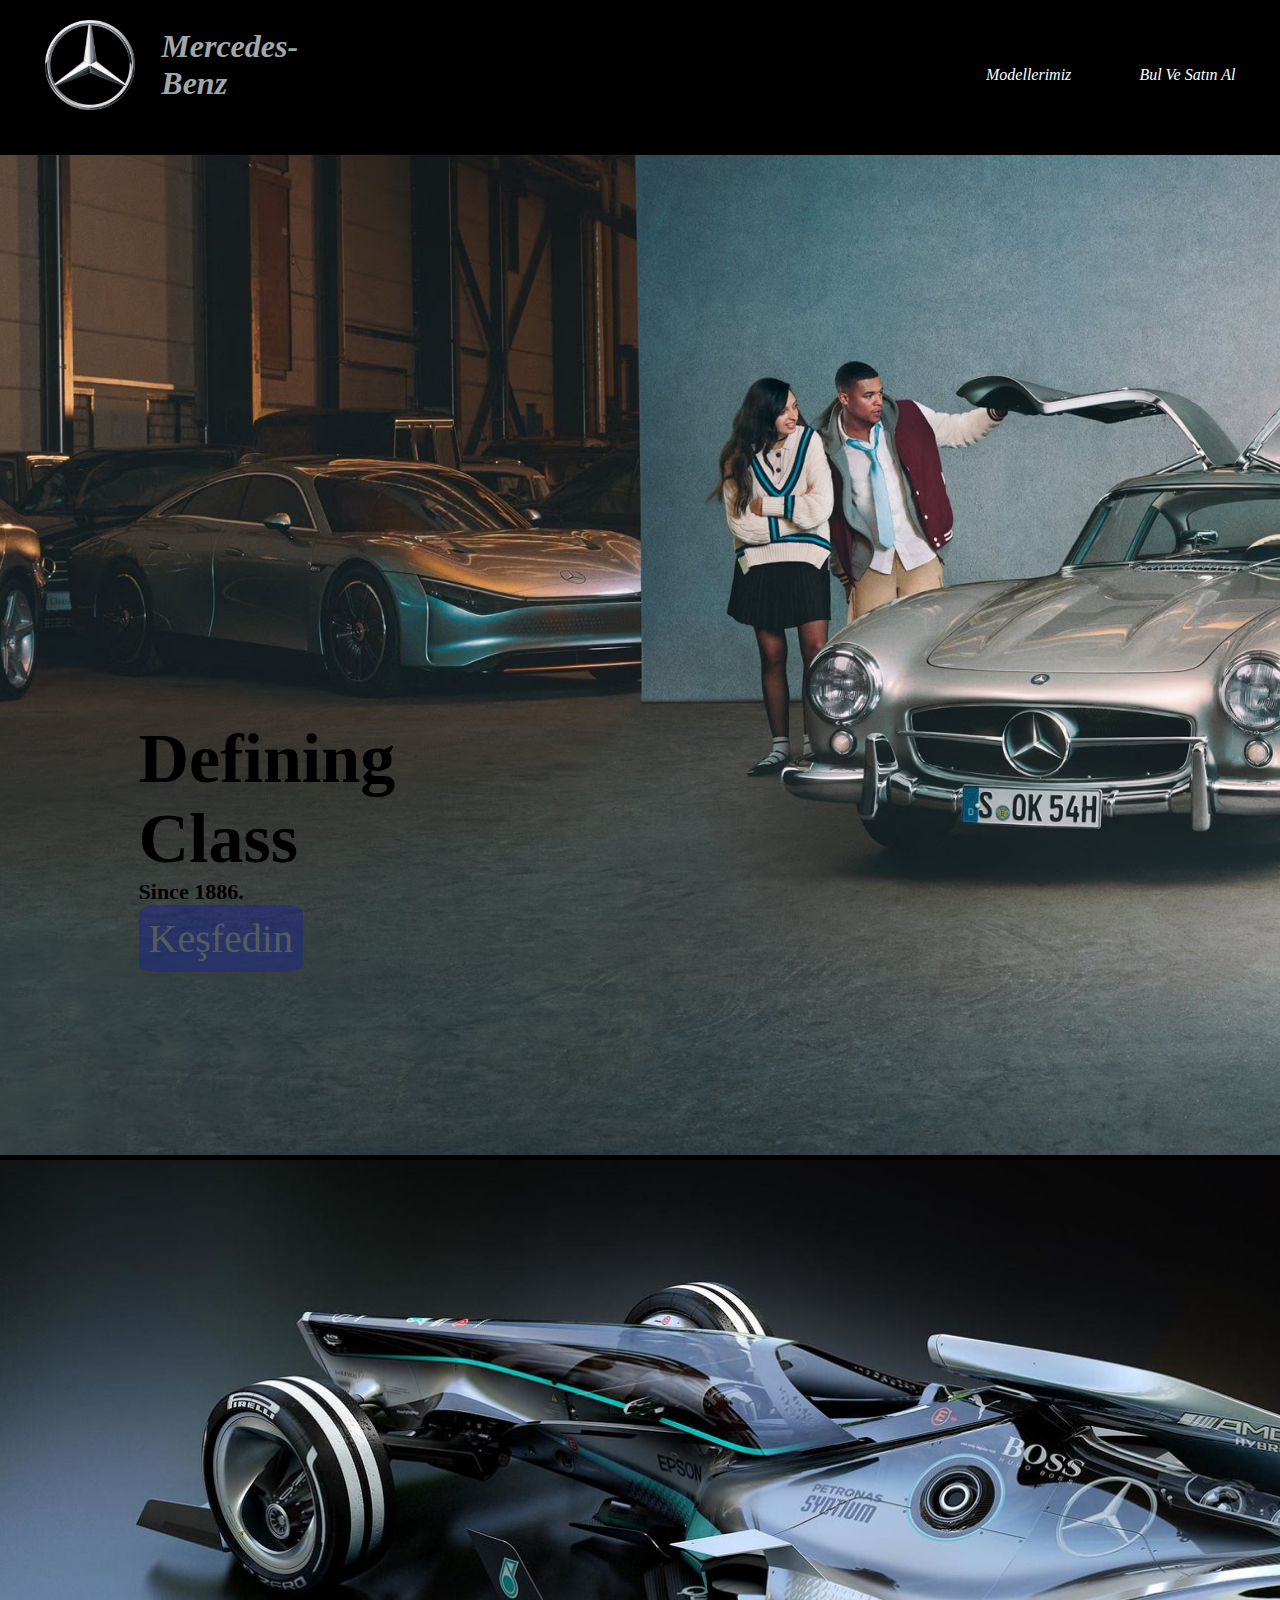
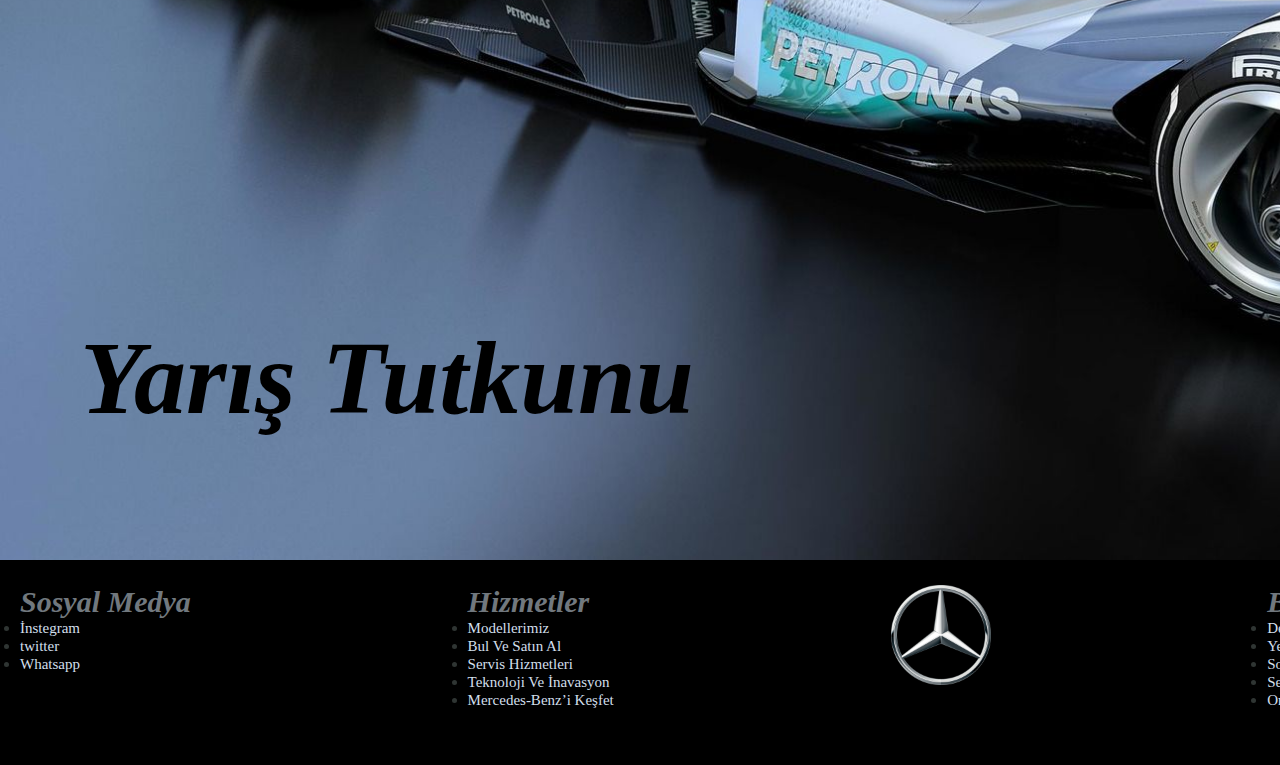
<file: index.html>
<!DOCTYPE html>
<html lang="en">
<head>
    <meta charset="UTF-8">
    <meta name="viewport" content="width=device-width, initial-scale=1.0">
    <title>Document</title>
    <link rel="stylesheet" href="css/mercedesSite (1).css">
    

</head>
<body>
    
    <header>
        <span>
            <img src="images/Mercedes-Logo.svg (2).png" alt="">
            <h1>Mercedes-Benz</h1>
        </span>
        <ul>
            
            <li><a href="modelleriimiz.html">Modellerimiz</a></li>
            <li><a href="BulVeSatınAl.html">Bul Ve Satın Al</a></li>
            <li><a href="ServisHizmetleri.html">Servis Hizmetleri</a></li>
            <li><a href="TeknolojiVeİnavasyon.html">Teknoloji Ve İnavasyon</a></li>
            <li><a href="mercedesBenziKeşfet.html">Mercedes-Benz’i Keşfet</a></li>
            
        </ul>
    </header>
    <main>
        <ul>
            <li>
                <h1>Defining Class</h1>
                <h4>Since 1886.</h4>
                <a href="Keşfedin.html">Keşfedin</a>
            </li>
        </ul>
    </main>
    <nav>
        <h1>Yarış Tutkunu</h1>
    </nav>
    <footer>
        <span>
            <h1>Sosyal Medya</h1>
            <li><a href="Keşfedin.html">İnstegram</a></li>
            <li><a href="Keşfedin.html">twitter</a></li>
            <li><a href="Keşfedin.html">Whatsapp</a></li>
        </span>
        <span>
            <h1>Hizmetler</h1>
            <li><a href="modelleriimiz.html">Modellerimiz</a></li>
            <li><a href="BulVeSatınAl.html">Bul Ve Satın Al</a></li>
            <li><a href="ServisHizmetleri.html">Servis Hizmetleri</a></li>
            <li><a href="TeknolojiVeİnavasyon.html">Teknoloji Ve İnavasyon</a></li>
            <li><a href="mercedesBenziKeşfet.html">Mercedes-Benz’i Keşfet</a></li>
        </span>
        <span>
            <img src="images/Mercedes-Logo.svg (2).png" alt="">
        </span>
        <span>
            <h1>Benz'i Keşfet</h1>
            <li><a href="Keşfedin.html">Defining Class</a></li>
            <li><a href="Keşfedin.html">Yeni GLA.</a></li>
            <li><a href="Keşfedin.html">So AMG.</a></li>
            <li><a href="Keşfedin.html">Servis Kampanyaları.</a></li>
            <li><a href="Keşfedin.html">Online Servis Randevusu.</a></li>
        </span>
        <span>
            <h1>Kampanyalar</h1>
            <li><a href="Keşfedin.html">Online Store.</a></li>
            <li><a href="Keşfedin.html">İstediğin aracı bul.</a></li>
            <li><a href="Keşfedin.html">Güncel Kampanyalar</a></li>
            <li><a href="Keşfedin.html">Şarj seçenekleriniz neler?</a></li>
            <li><a href="Keşfedin.html">Elektrobiliteye hazır mısınız?</a></li>
        </span>

    </footer>

</body>
</html>
</file>
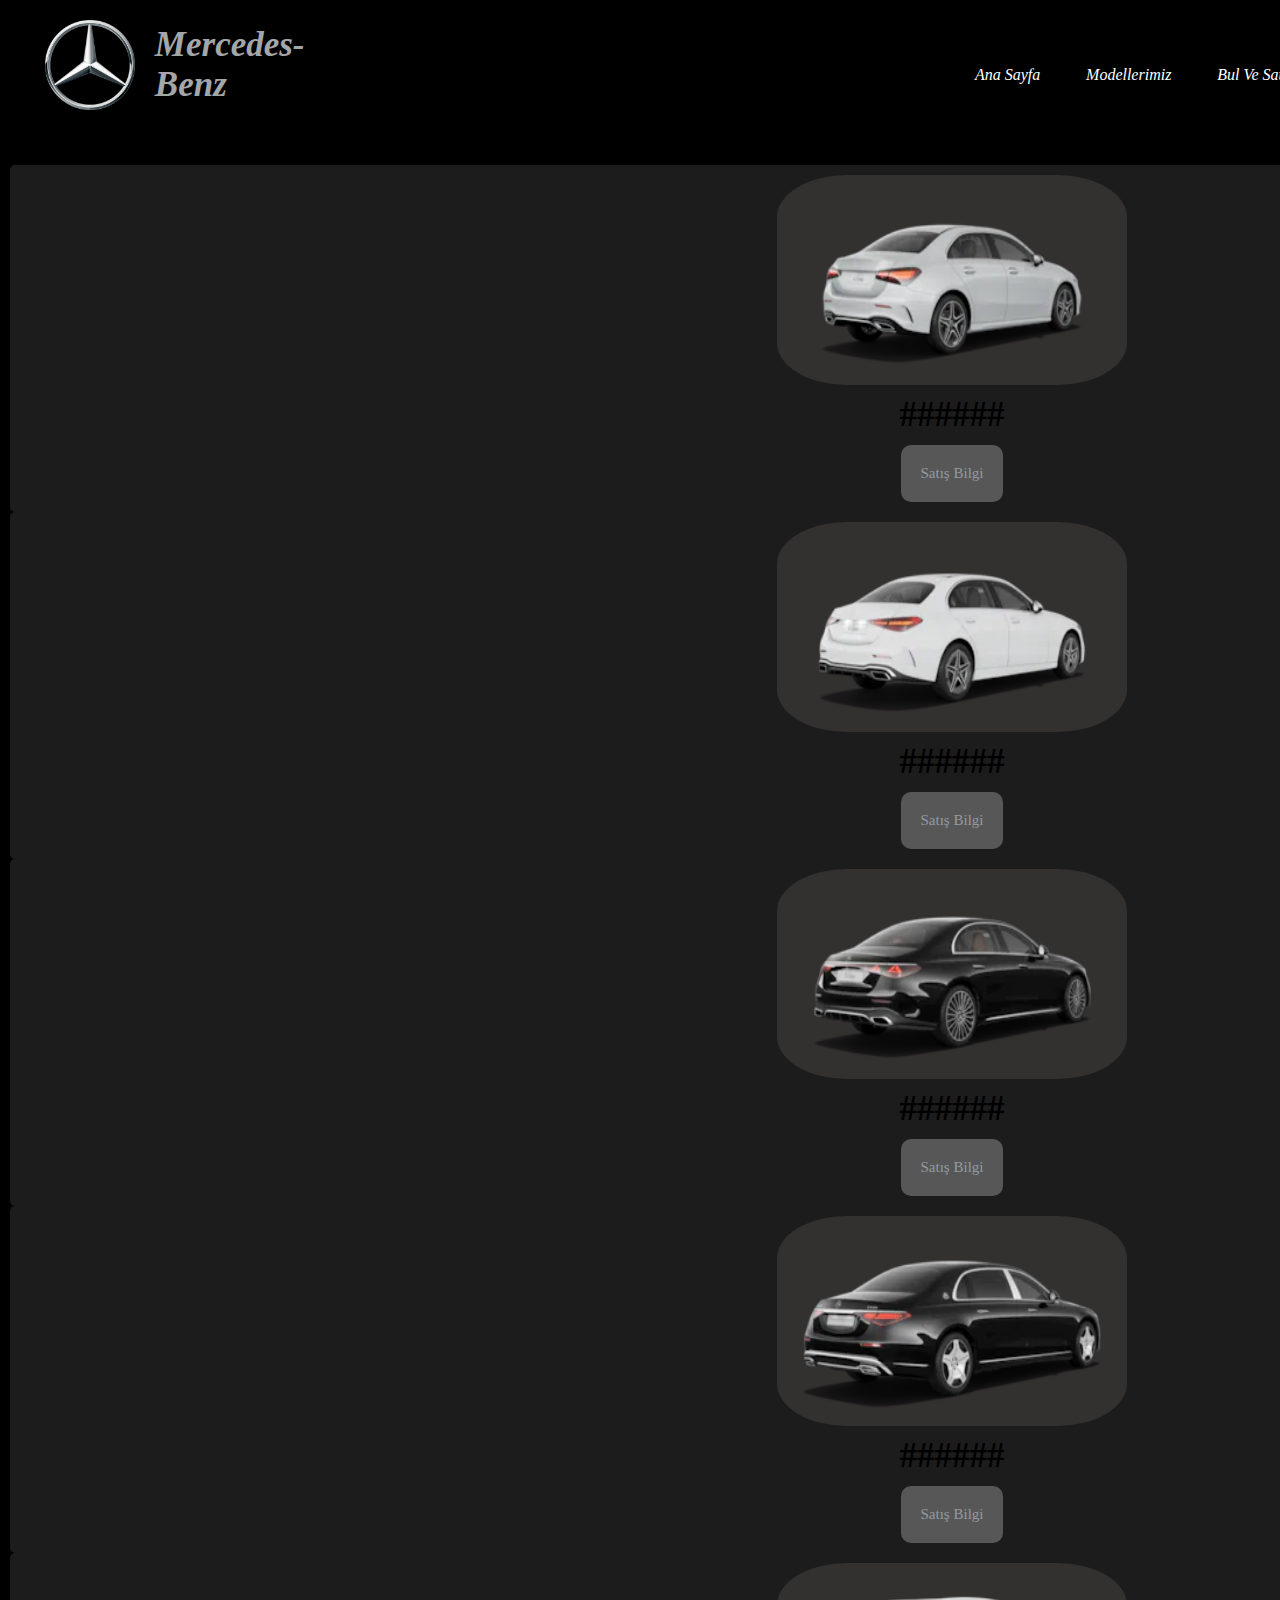
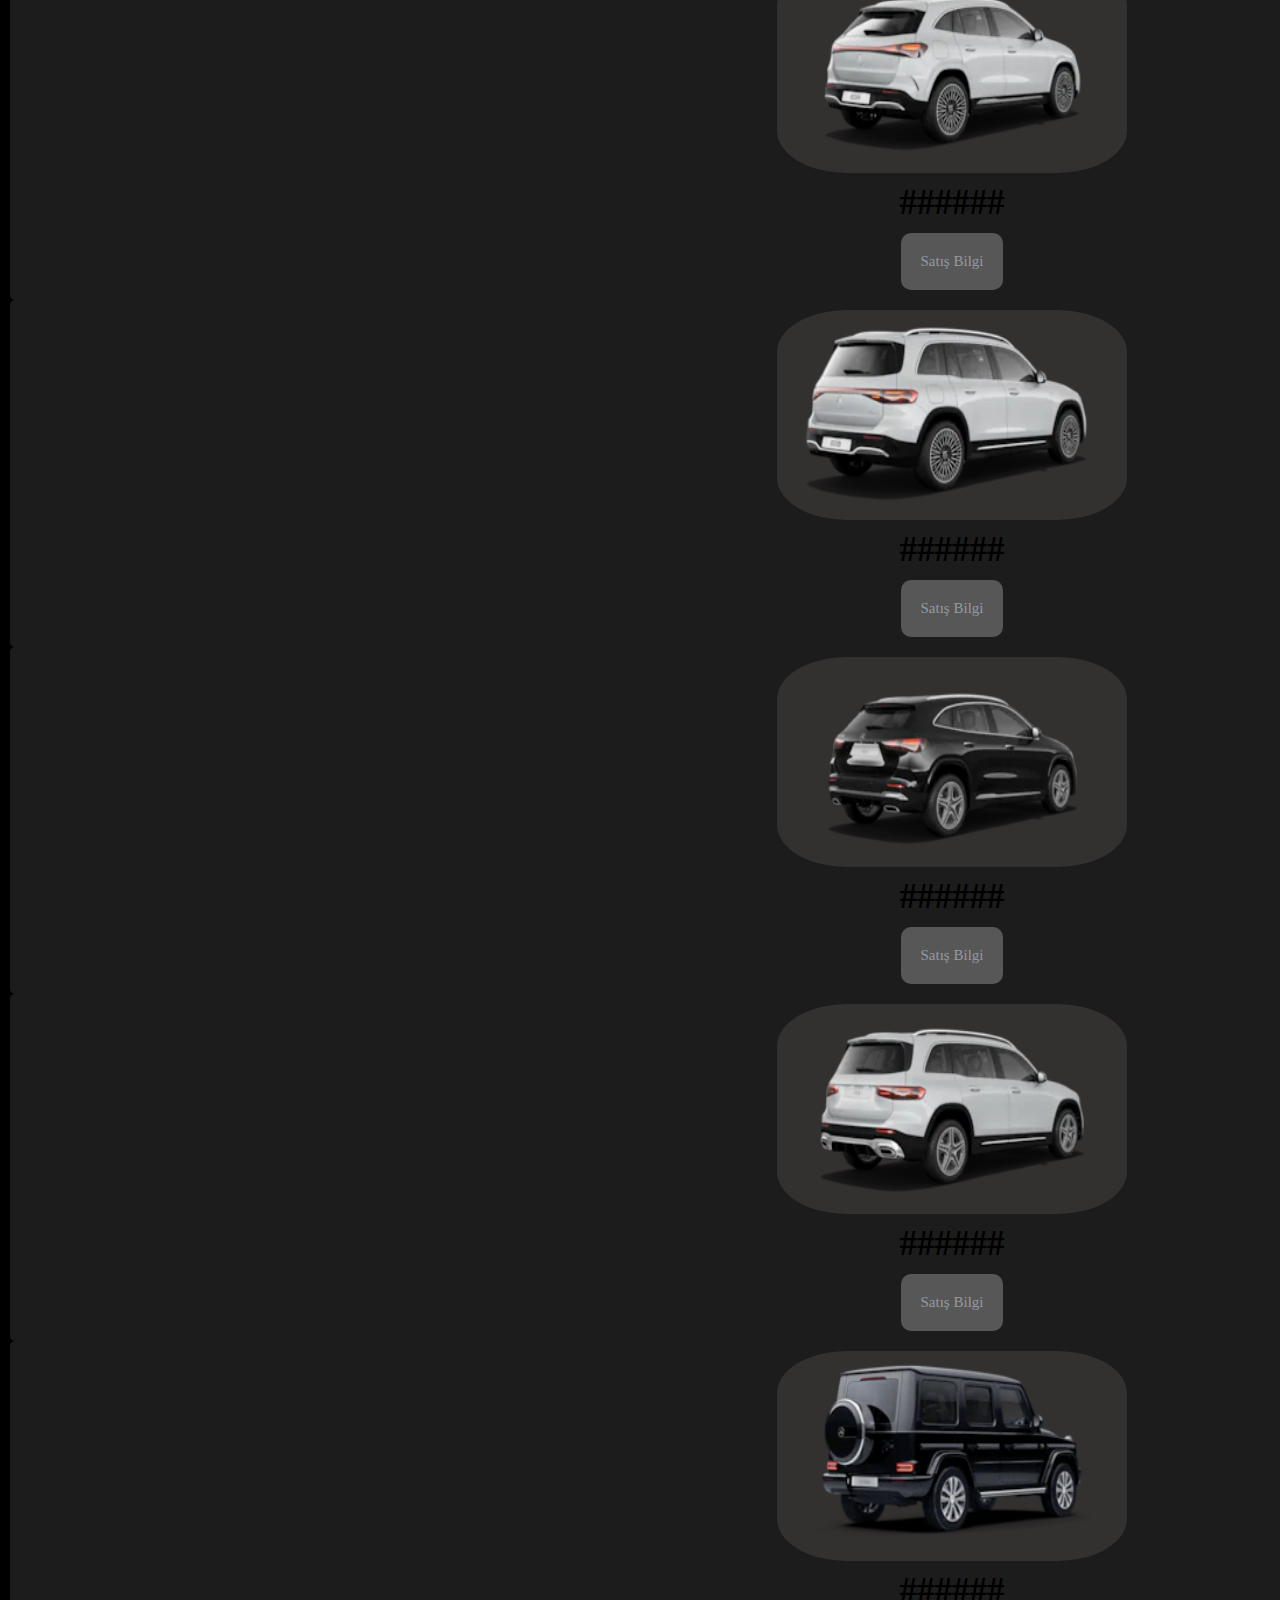
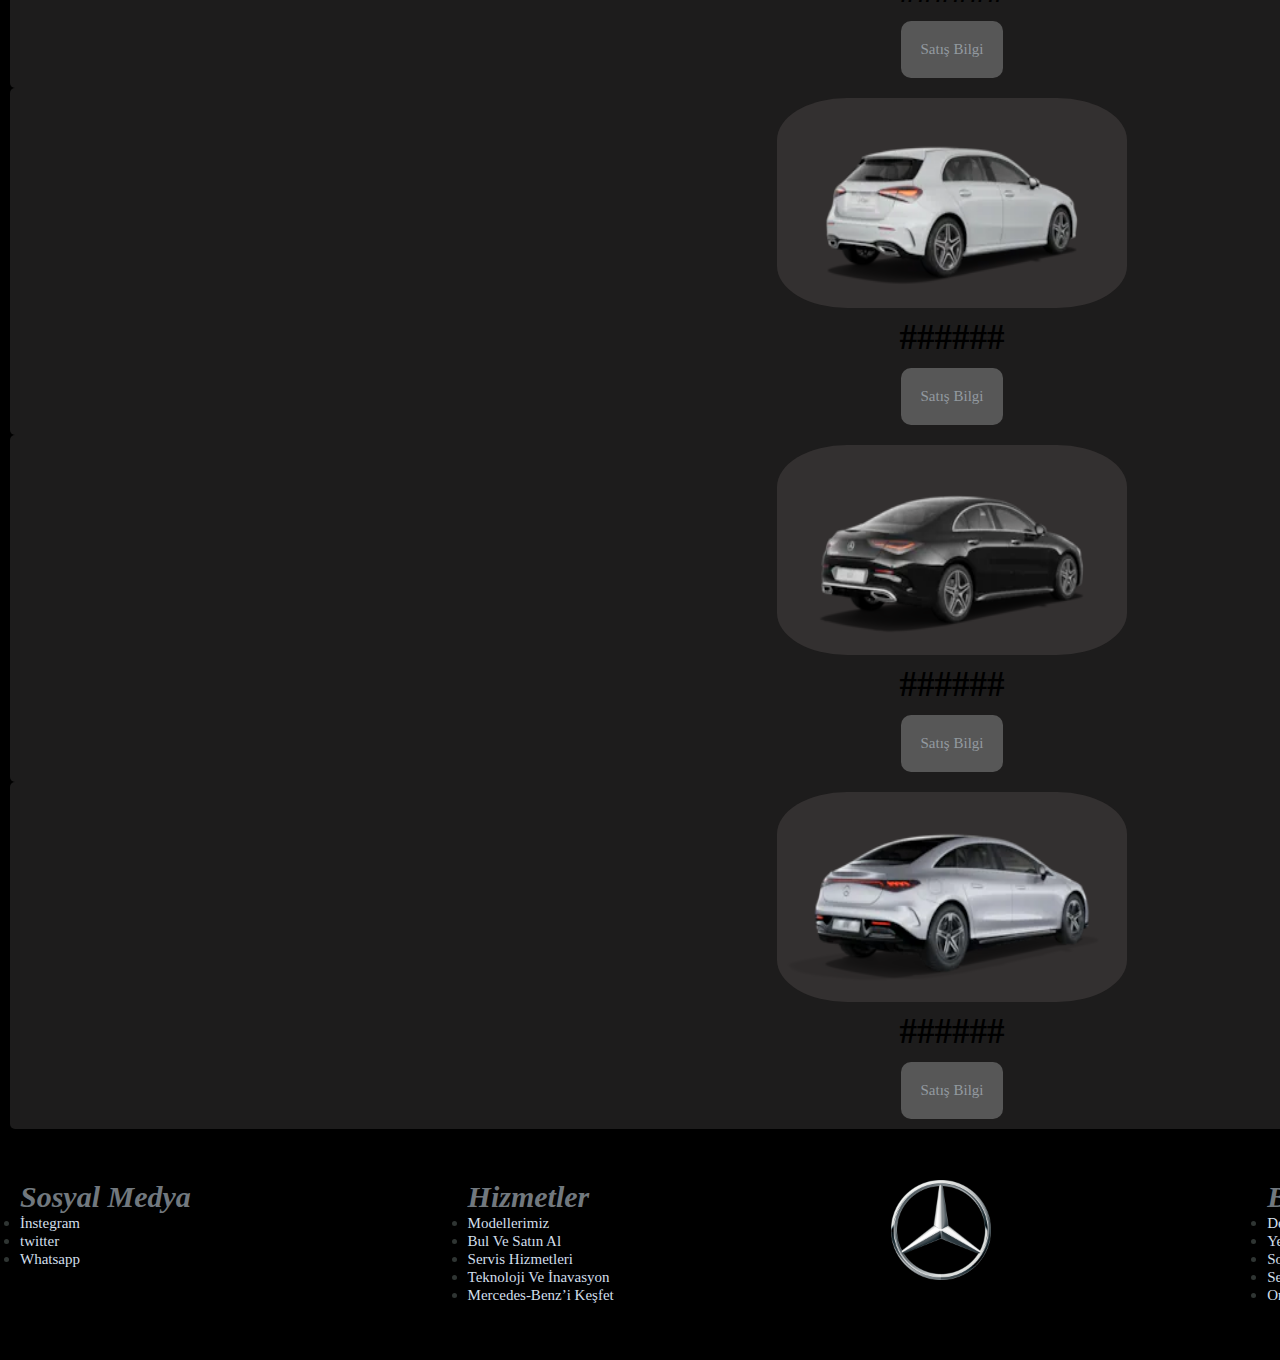
<file: BulVeSatınAl.html>
<!DOCTYPE html>
<html lang="en">
<head>
    <meta charset="UTF-8">
    <meta name="viewport" content="width=device-width, initial-scale=1.0">
    <title>Document</title>
    <link rel="stylesheet" href="css/BulSatınAl.css">
</head>
<body>
    <header>
        <span>
            <img src="images/Mercedes-Logo.svg (2).png" alt="">
            <h1>Mercedes-Benz</h1>
        </span>
        <ul>
            <li><a href="index.html">Ana Sayfa</a></li>
            <li><a href="modelleriimiz.html">Modellerimiz</a></li>
            <li><a href="BulVeSatınAl.html">Bul Ve Satın Al</a></li>
            <li><a href="ServisHizmetleri.html">Servis Hizmetleri</a></li>
            <li><a href="TeknolojiVeİnavasyon.html">Teknoloji Ve İnavasyon</a></li>
            <li><a href="mercedesBenziKeşfet.html">Mercedes-Benz’i Keşfet</a></li>
            
        </ul>
    </header>
    <main>
        <div>
            <img src="png/iris (1).webp" alt="">
            <h1>######</h1>
            <a href="Keşfedin.html">Satış Bilgi</a>
        </div>
        <div>
            <img src="png/iris (2).webp" alt="">
            <h1>######</h1>
            <a href="Keşfedin.html">Satış Bilgi</a>
        </div>
        <div>
            <img src="png/iris (3).webp" alt="">
            <h1>######</h1>
            <a href="Keşfedin.html">Satış Bilgi</a>
        </div>
        <div>
            <img src="png/iris (4).webp" alt="">
            <h1>######</h1>
            <a href="Keşfedin.html">Satış Bilgi</a>
        </div>
        <div>
            <img src="png/iris (5).webp" alt="">
            <h1>######</h1>
            <a href="Keşfedin.html">Satış Bilgi</a>
        </div>
        <div>
            <img src="png/iris (6).webp" alt="">
            <h1>######</h1>
            <a href="Keşfedin.html">Satış Bilgi</a>
        </div>
        <div>
            <img src="png/iris (7).webp" alt="">
            <h1>######</h1>
            <a href="Keşfedin.html">Satış Bilgi</a>
        </div>
        <div>
            <img src="png/iris (8).webp" alt="">
            <h1>######</h1>
            <a href="Keşfedin.html">Satış Bilgi</a>
        </div>
        <div>
            <img src="png/iris (9).webp" alt="">
            <h1>######</h1>
            <a href="Keşfedin.html">Satış Bilgi</a>
        </div>
        <div>
            <img src="png/iris (10).webp" alt="">
            <h1>######</h1>
            <a href="Keşfedin.html">Satış Bilgi</a>
        </div>
        <div>
            <img src="png/iris (11).webp" alt="">
            <h1>######</h1>
            <a href="Keşfedin.html">Satış Bilgi</a>
        </div>
        <div>
            <img src="png/iris.webp" alt="">
            <h1>######</h1>
            <a href="Keşfedin.html">Satış Bilgi</a>
        </div>
    </main>
    <footer>
        <span>
            <h1>Sosyal Medya</h1>
            <li><a href="Keşfedin.html">İnstegram</a></li>
            <li><a href="Keşfedin.html">twitter</a></li>
            <li><a href="Keşfedin.html">Whatsapp</a></li>
        </span>
        <span>
            <h1>Hizmetler</h1>
            <li><a href="modelleriimiz.html">Modellerimiz</a></li>
            <li><a href="BulVeSatınAl.html">Bul Ve Satın Al</a></li>
            <li><a href="ServisHizmetleri.html">Servis Hizmetleri</a></li>
            <li><a href="TeknolojiVeİnavasyon.html">Teknoloji Ve İnavasyon</a></li>
            <li><a href="mercedesBenziKeşfet.html">Mercedes-Benz’i Keşfet</a></li>
        </span>
        <span>
            <img src="images/Mercedes-Logo.svg (2).png" alt="">
        </span>
        <span>
            <h1>Benz'i Keşfet</h1>
            <li><a href="Keşfedin.html">Defining Class</a></li>
            <li><a href="Keşfedin.html">Yeni GLA.</a></li>
            <li><a href="Keşfedin.html">So AMG.</a></li>
            <li><a href="Keşfedin.html">Servis Kampanyaları.</a></li>
            <li><a href="Keşfedin.html">Online Servis Randevusu.</a></li>
        </span>
        <span>
            <h1>Kampanyalar</h1>
            <li><a href="Keşfedin.html">Online Store.</a></li>
            <li><a href="Keşfedin.html">İstediğin aracı bul.</a></li>
            <li><a href="Keşfedin.html">Güncel Kampanyalar</a></li>
            <li><a href="Keşfedin.html">Şarj seçenekleriniz neler?</a></li>
            <li><a href="Keşfedin.html">Elektrobiliteye hazır mısınız?</a></li>
        </span>

    </footer>

</body>
</html>
</file>
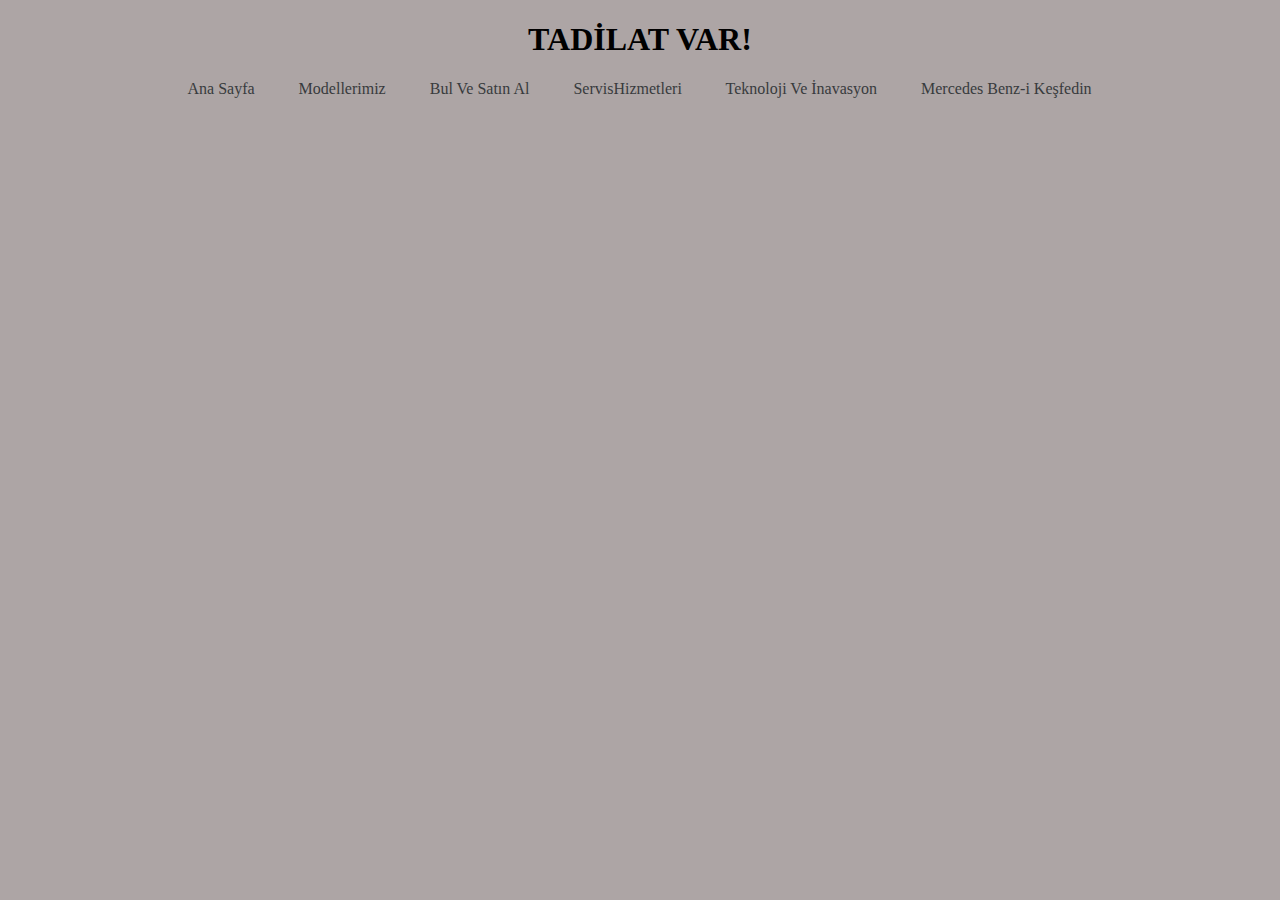
<file: Keşfedin.html>
<!DOCTYPE html>
<html lang="en">
<head>
    <meta charset="UTF-8">
    <meta name="viewport" content="width=device-width, initial-scale=1.0">
    <title>Document</title>
    <link rel="stylesheet" href="css/keşfedin.css">
</head>
<body>
    <center>
        <span>
            <h1>TADİLAT VAR!</h1>
            &nbsp;&nbsp;&nbsp;&nbsp;&nbsp;&nbsp;&nbsp;&nbsp;&nbsp;
            <a href="index.html">Ana Sayfa</a>
            &nbsp;&nbsp;&nbsp;&nbsp;&nbsp;&nbsp;&nbsp;&nbsp;&nbsp;
            <a href="modelleriimiz.html">Modellerimiz</a>
            &nbsp;&nbsp;&nbsp;&nbsp;&nbsp;&nbsp;&nbsp;&nbsp;&nbsp;
            <a href="BulVeSatınAl.html">Bul Ve Satın Al</a>
            &nbsp;&nbsp;&nbsp;&nbsp;&nbsp;&nbsp;&nbsp;&nbsp;&nbsp;
            <a href="ServisHizmetleri.html">ServisHizmetleri</a>
            &nbsp;&nbsp;&nbsp;&nbsp;&nbsp;&nbsp;&nbsp;&nbsp;&nbsp;
            <a href="TeknolojiVeİnavasyon.html">Teknoloji Ve İnavasyon</a>
            &nbsp;&nbsp;&nbsp;&nbsp;&nbsp;&nbsp;&nbsp;&nbsp;&nbsp;
            <a href="mercedesBenziKeşfet.html">Mercedes Benz-i Keşfedin</a>
            &nbsp;&nbsp;&nbsp;&nbsp;&nbsp;&nbsp;&nbsp;&nbsp;&nbsp;
        </span>
    </center>

    
</body>
</html>
</file>
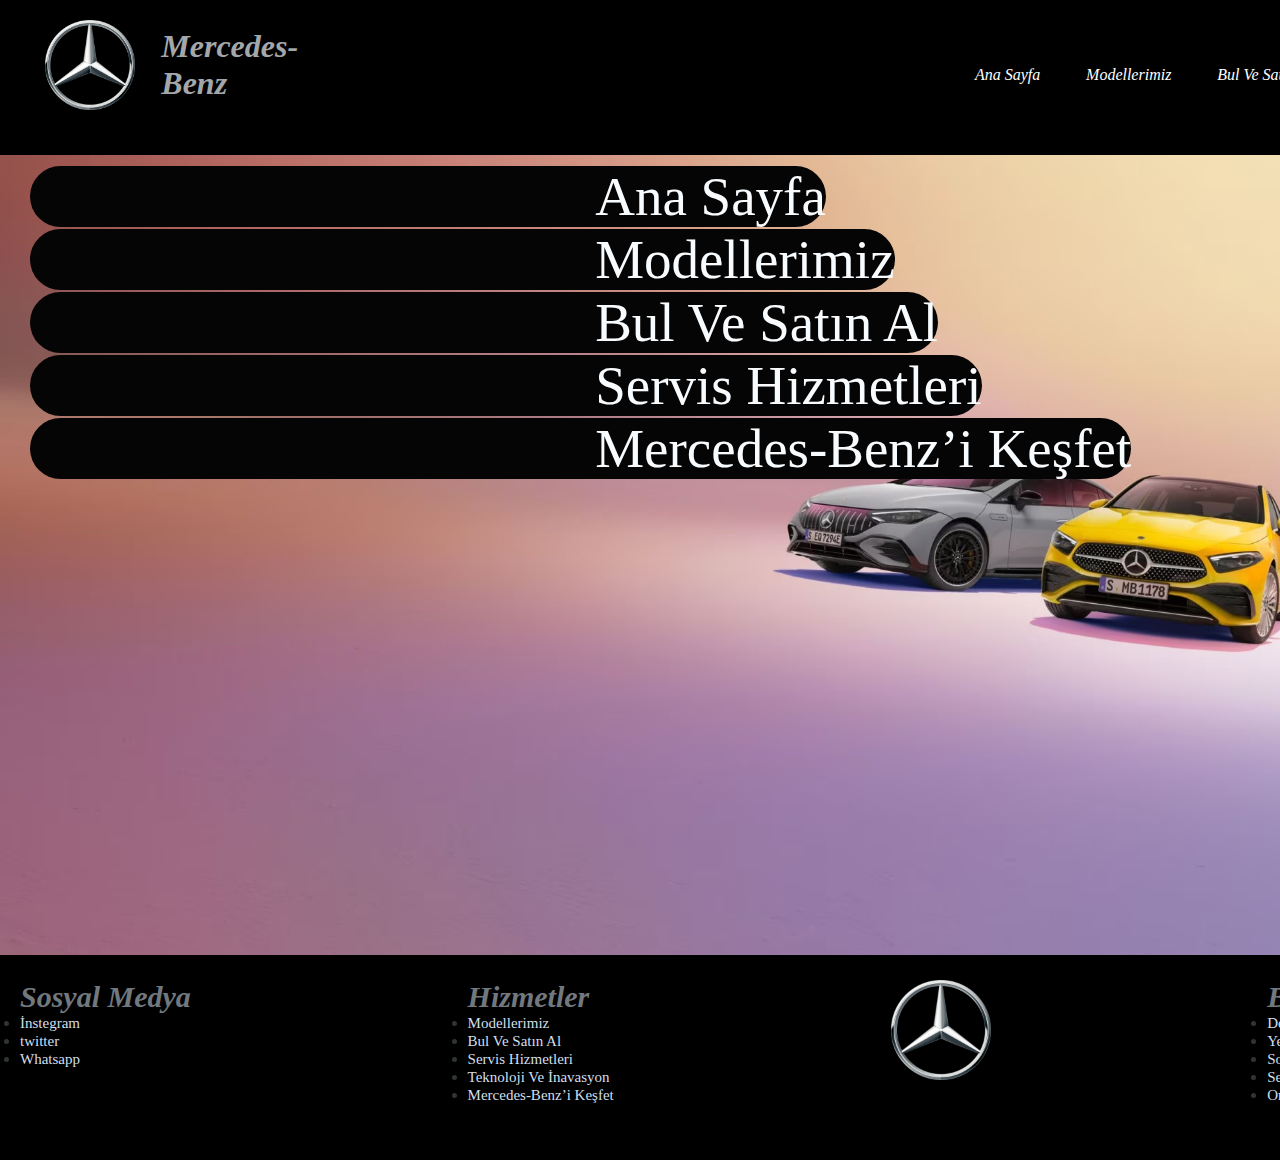
<file: mercedesBenziKeşfet.html>
<!DOCTYPE html>
<html lang="en">
<head>
    <meta charset="UTF-8">
    <meta name="viewport" content="width=device-width, initial-scale=1.0">
    <title>Document</title>
    <link rel="stylesheet" href="css/mercedesBenziKeşfet.css">
</head>
<body>
    <header>
        <span>
            <img src="images/Mercedes-Logo.svg (2).png" alt="">
            <h1>Mercedes-Benz</h1>
        </span>
        <ul>
            <li><a href="index.html">Ana Sayfa</a></li>
            <li><a href="modelleriimiz.html">Modellerimiz</a></li>
            <li><a href="BulVeSatınAl.html">Bul Ve Satın Al</a></li>
            <li><a href="ServisHizmetleri.html">Servis Hizmetleri</a></li>
            <li><a href="TeknolojiVeİnavasyon.html">Teknoloji Ve İnavasyon</a></li>
            <li><a href="mercedesBenziKeşfet.html">Mercedes-Benz’i Keşfet</a></li>
            
        </ul>
    </header>
    <main>
        <span>
            <li><a href="index.html">Ana Sayfa</a></li>
        </span>
        <span>
            <li><a href="modelleriimiz.html">Modellerimiz</a></li>
        </span>
        <span>
            <li><a href="BulVeSatınAl.html">Bul Ve Satın Al</a></li>

        </span>
        <span>
            <li><a href="ServisHizmetleri.html">Servis Hizmetleri</a></li>

        </span>
        <span>

            <li><a href="mercedesBenziKeşfet.html">Mercedes-Benz’i Keşfet</a></li>

        </span>
    </main>
    <footer>
        <span>
            <h1>Sosyal Medya</h1>
            <li><a href="Keşfedin.html">İnstegram</a></li>
            <li><a href="Keşfedin.html">twitter</a></li>
            <li><a href="Keşfedin.html">Whatsapp</a></li>
        </span>
        <span>
            <h1>Hizmetler</h1>
            <li><a href="modelleriimiz.html">Modellerimiz</a></li>
            <li><a href="BulVeSatınAl.html">Bul Ve Satın Al</a></li>
            <li><a href="ServisHizmetleri.html">Servis Hizmetleri</a></li>
            <li><a href="TeknolojiVeİnavasyon.html">Teknoloji Ve İnavasyon</a></li>
            <li><a href="mercedesBenziKeşfet.html">Mercedes-Benz’i Keşfet</a></li>
        </span>
        <span>
            <img src="images/Mercedes-Logo.svg (2).png" alt="">
        </span>
        <span>
            <h1>Benz'i Keşfet</h1>
            <li><a href="Keşfedin.html">Defining Class</a></li>
            <li><a href="Keşfedin.html">Yeni GLA.</a></li>
            <li><a href="Keşfedin.html">So AMG.</a></li>
            <li><a href="Keşfedin.html">Servis Kampanyaları.</a></li>
            <li><a href="Keşfedin.html">Online Servis Randevusu.</a></li>
        </span>
        <span>
            <h1>Kampanyalar</h1>
            <li><a href="Keşfedin.html">Online Store.</a></li>
            <li><a href="Keşfedin.html">İstediğin aracı bul.</a></li>
            <li><a href="Keşfedin.html">Güncel Kampanyalar</a></li>
            <li><a href="Keşfedin.html">Şarj seçenekleriniz neler?</a></li>
            <li><a href="Keşfedin.html">Elektrobiliteye hazır mısınız?</a></li>
        </span>

    </footer>
</body>
</html>
</file>
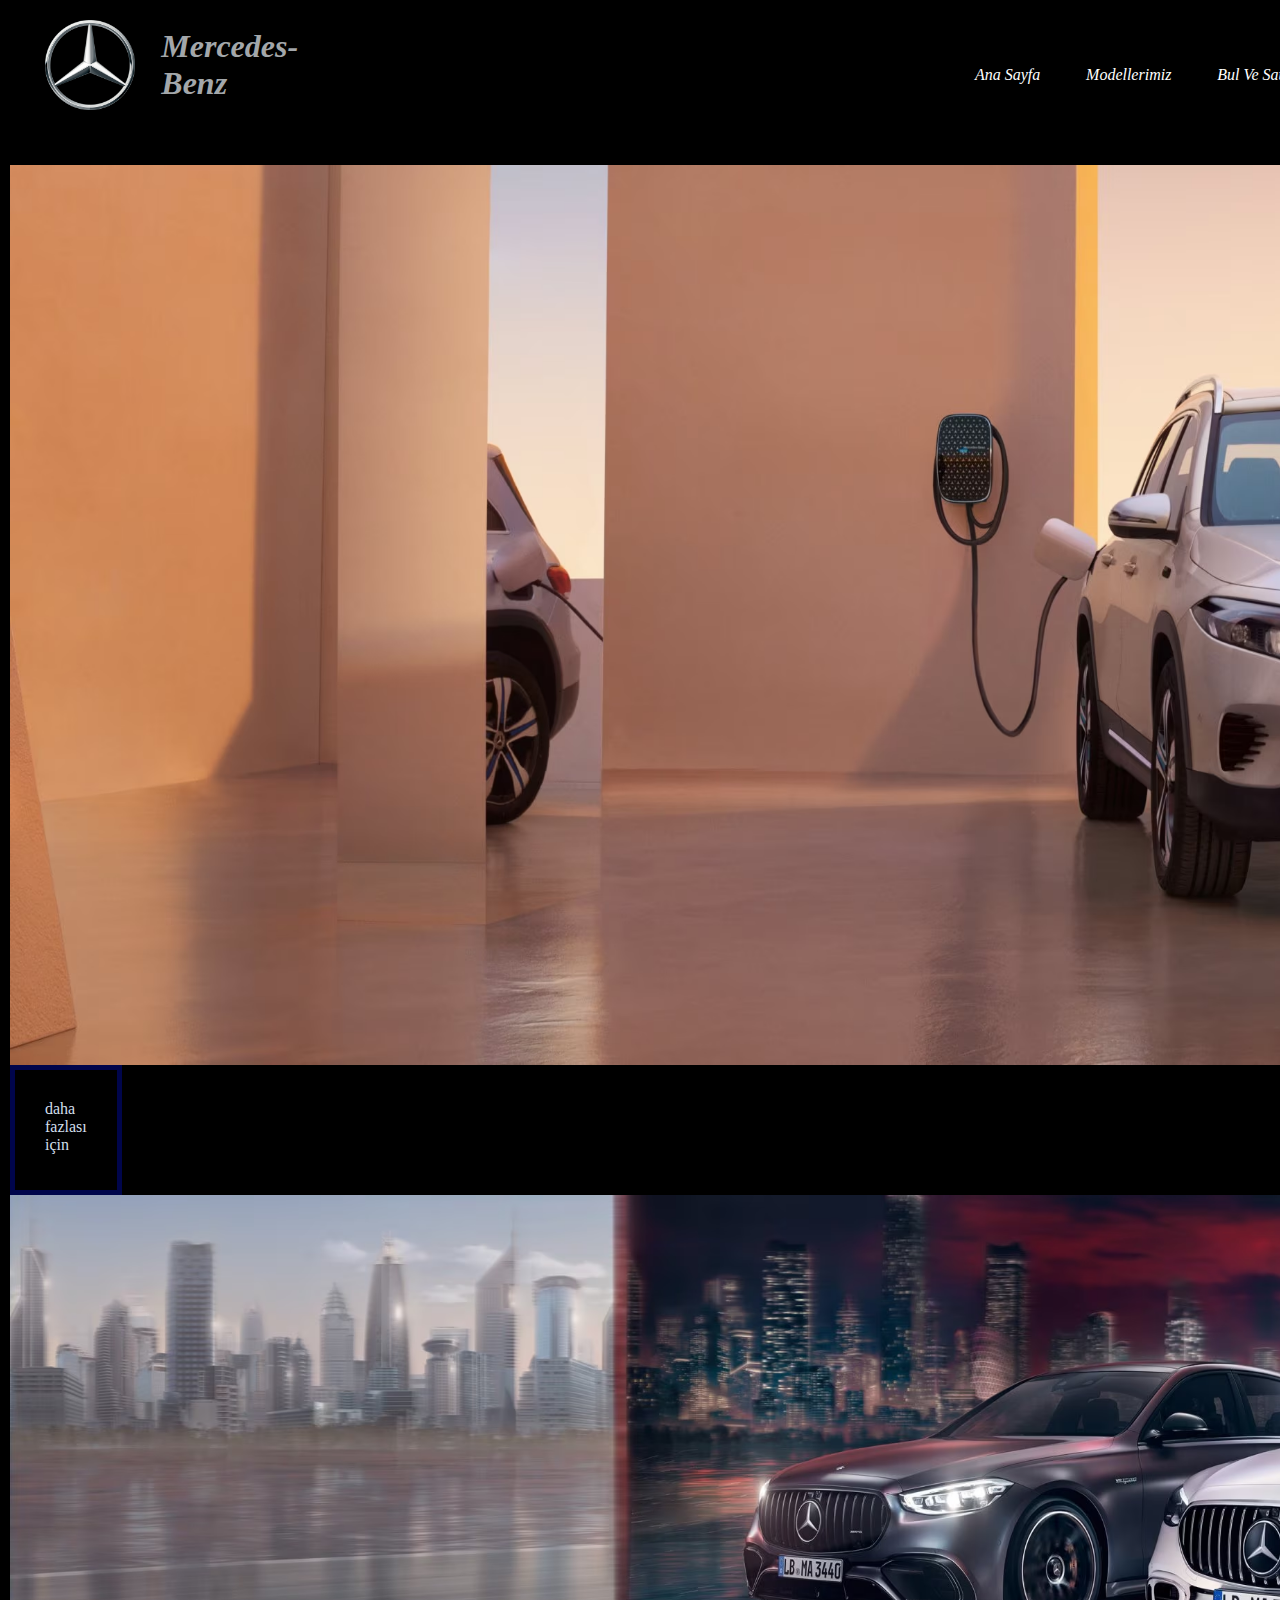
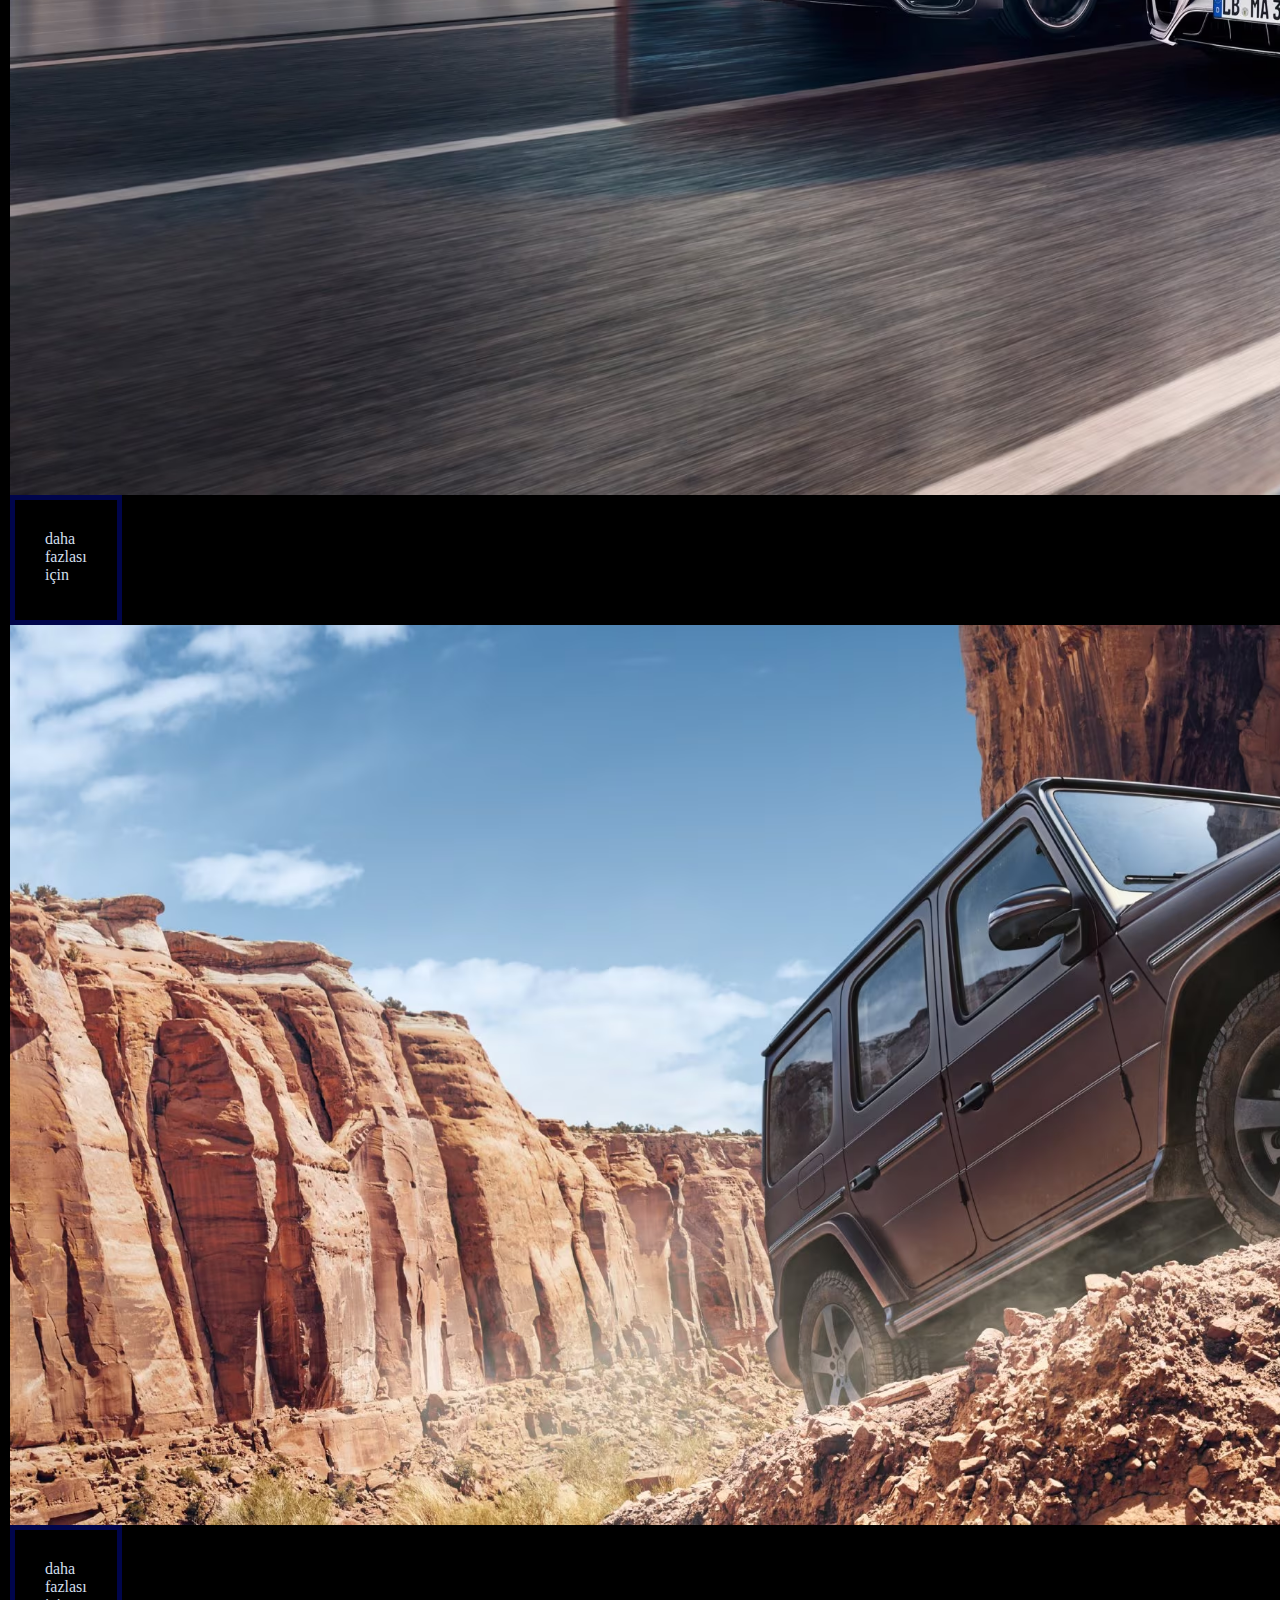
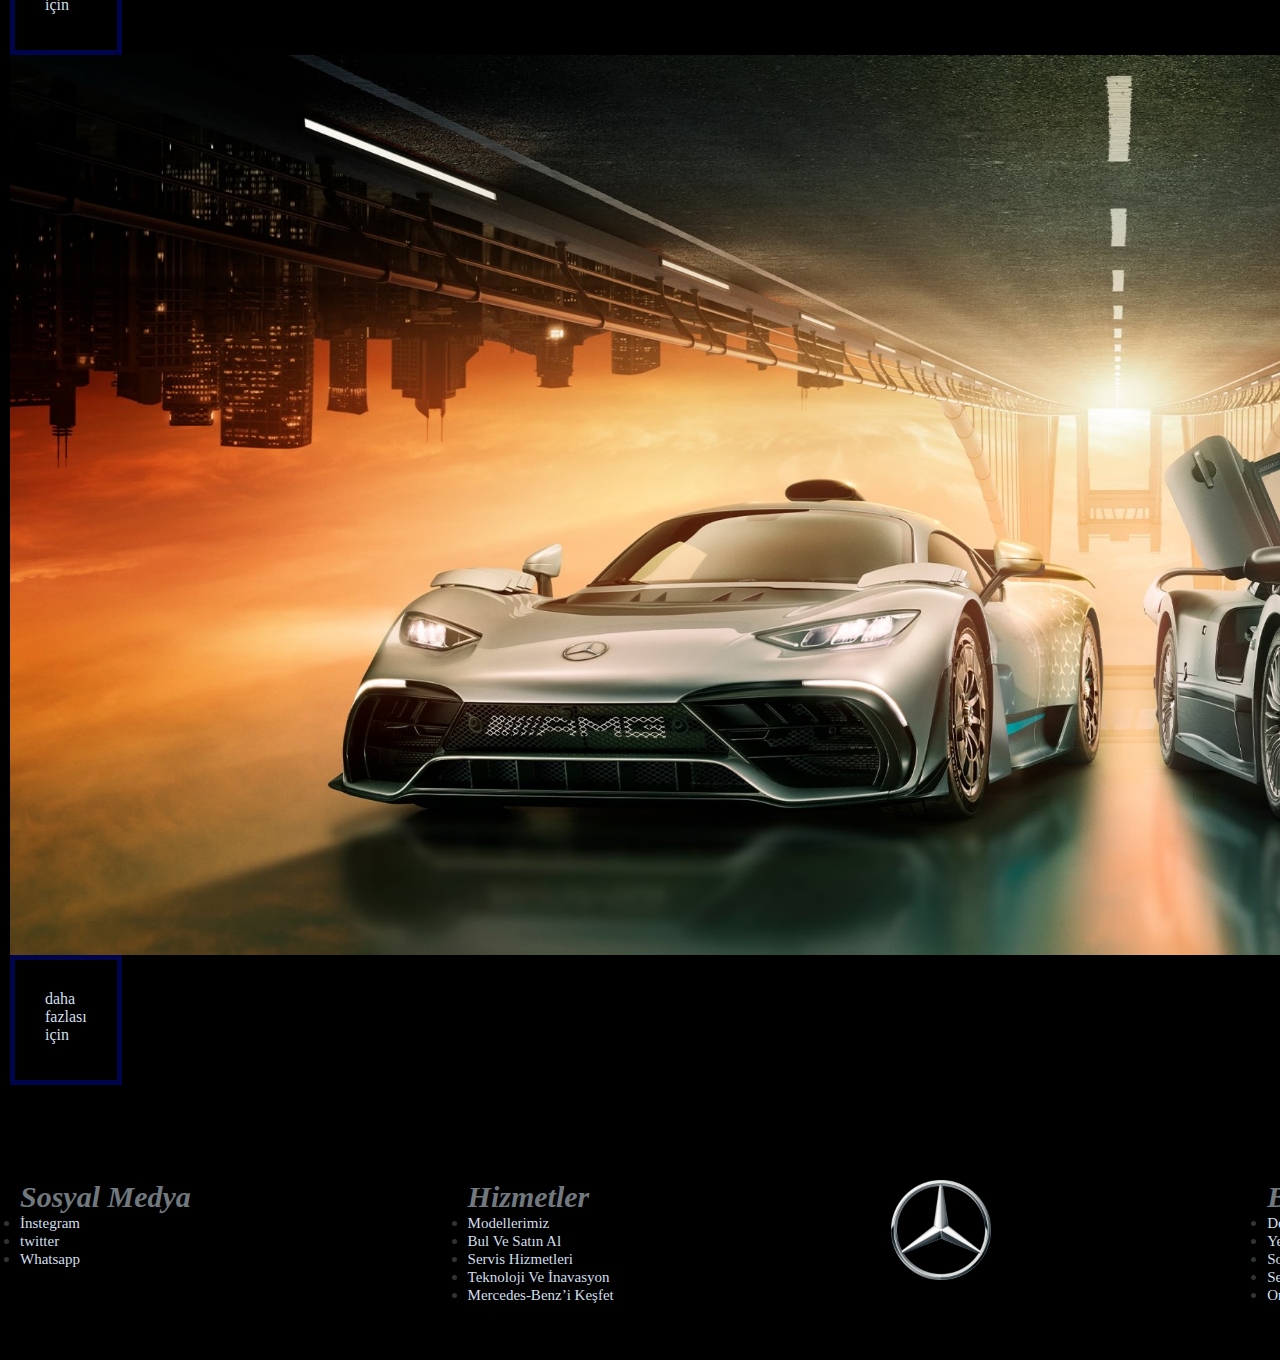
<file: modelleriimiz.html>
<!DOCTYPE html>
<html lang="en">
<head>
    <meta charset="UTF-8">
    <meta name="viewport" content="width=device-width, initial-scale=1.0">
    <title>Document</title>
    <link rel="stylesheet" href="css/modellerimiz.css">
</head>
<body>
    <header>
        <span>
            <img src="images/Mercedes-Logo.svg (2).png" alt="">
            <h1>Mercedes-Benz</h1>
        </span>
        <ul>
            <li><a href="index.html">Ana Sayfa</a></li>
            <li><a href="modelleriimiz.html">Modellerimiz</a></li>
            <li><a href="BulVeSatınAl.html">Bul Ve Satın Al</a></li>
            <li><a href="ServisHizmetleri.html">Servis Hizmetleri</a></li>
            <li><a href="TeknolojiVeİnavasyon.html">Teknoloji Ve İnavasyon</a></li>
            <li><a href="mercedesBenziKeşfet.html">Mercedes-Benz’i Keşfet</a></li>
            
        </ul>
    </header>
    <main>
        <span>
            <img  src="images/EQB_ONEWEB_3840x1707px.avif" alt="">
            <a href="Keşfedin.html">daha fazlası için</a>
            <img  src="images/mercedes-amg-s-class-wv223-stage-3840x1707-10-2022.avif" alt="">
            <a href="Keşfedin.html">daha fazlası için</a>
            <img  src="images/mercedes-benz-g-class-w463-stage-3840x1707-08-2022.avif" alt="">
            <a href="Keşfedin.html">daha fazlası için</a>
            <img  src="images/mercedes-amg-brand-stage-amg-3840x3840-06-2023.avif" alt="">
            <a href="Keşfedin.html">daha fazlası için</a>
        </span>
        
    </main>
    <footer>
        <span>
            <h1>Sosyal Medya</h1>
            <li><a href="Keşfedin.html">İnstegram</a></li>
            <li><a href="Keşfedin.html">twitter</a></li>
            <li><a href="Keşfedin.html">Whatsapp</a></li>
        </span>
        <span>
            <h1>Hizmetler</h1>
            <li><a href="modelleriimiz.html">Modellerimiz</a></li>
            <li><a href="BulVeSatınAl.html">Bul Ve Satın Al</a></li>
            <li><a href="ServisHizmetleri.html">Servis Hizmetleri</a></li>
            <li><a href="TeknolojiVeİnavasyon.html">Teknoloji Ve İnavasyon</a></li>
            <li><a href="mercedesBenziKeşfet.html">Mercedes-Benz’i Keşfet</a></li>
        </span>
        <span>
            <img src="images/Mercedes-Logo.svg (2).png" alt="">
        </span>
        <span>
            <h1>Benz'i Keşfet</h1>
            <li><a href="Keşfedin.html">Defining Class</a></li>
            <li><a href="Keşfedin.html">Yeni GLA.</a></li>
            <li><a href="Keşfedin.html">So AMG.</a></li>
            <li><a href="Keşfedin.html">Servis Kampanyaları.</a></li>
            <li><a href="Keşfedin.html">Online Servis Randevusu.</a></li>
        </span>
        <span>
            <h1>Kampanyalar</h1>
            <li><a href="Keşfedin.html">Online Store.</a></li>
            <li><a href="Keşfedin.html">İstediğin aracı bul.</a></li>
            <li><a href="Keşfedin.html">Güncel Kampanyalar</a></li>
            <li><a href="Keşfedin.html">Şarj seçenekleriniz neler?</a></li>
            <li><a href="Keşfedin.html">Elektrobiliteye hazır mısınız?</a></li>
        </span>

    </footer>

</body>
</html>
</file>
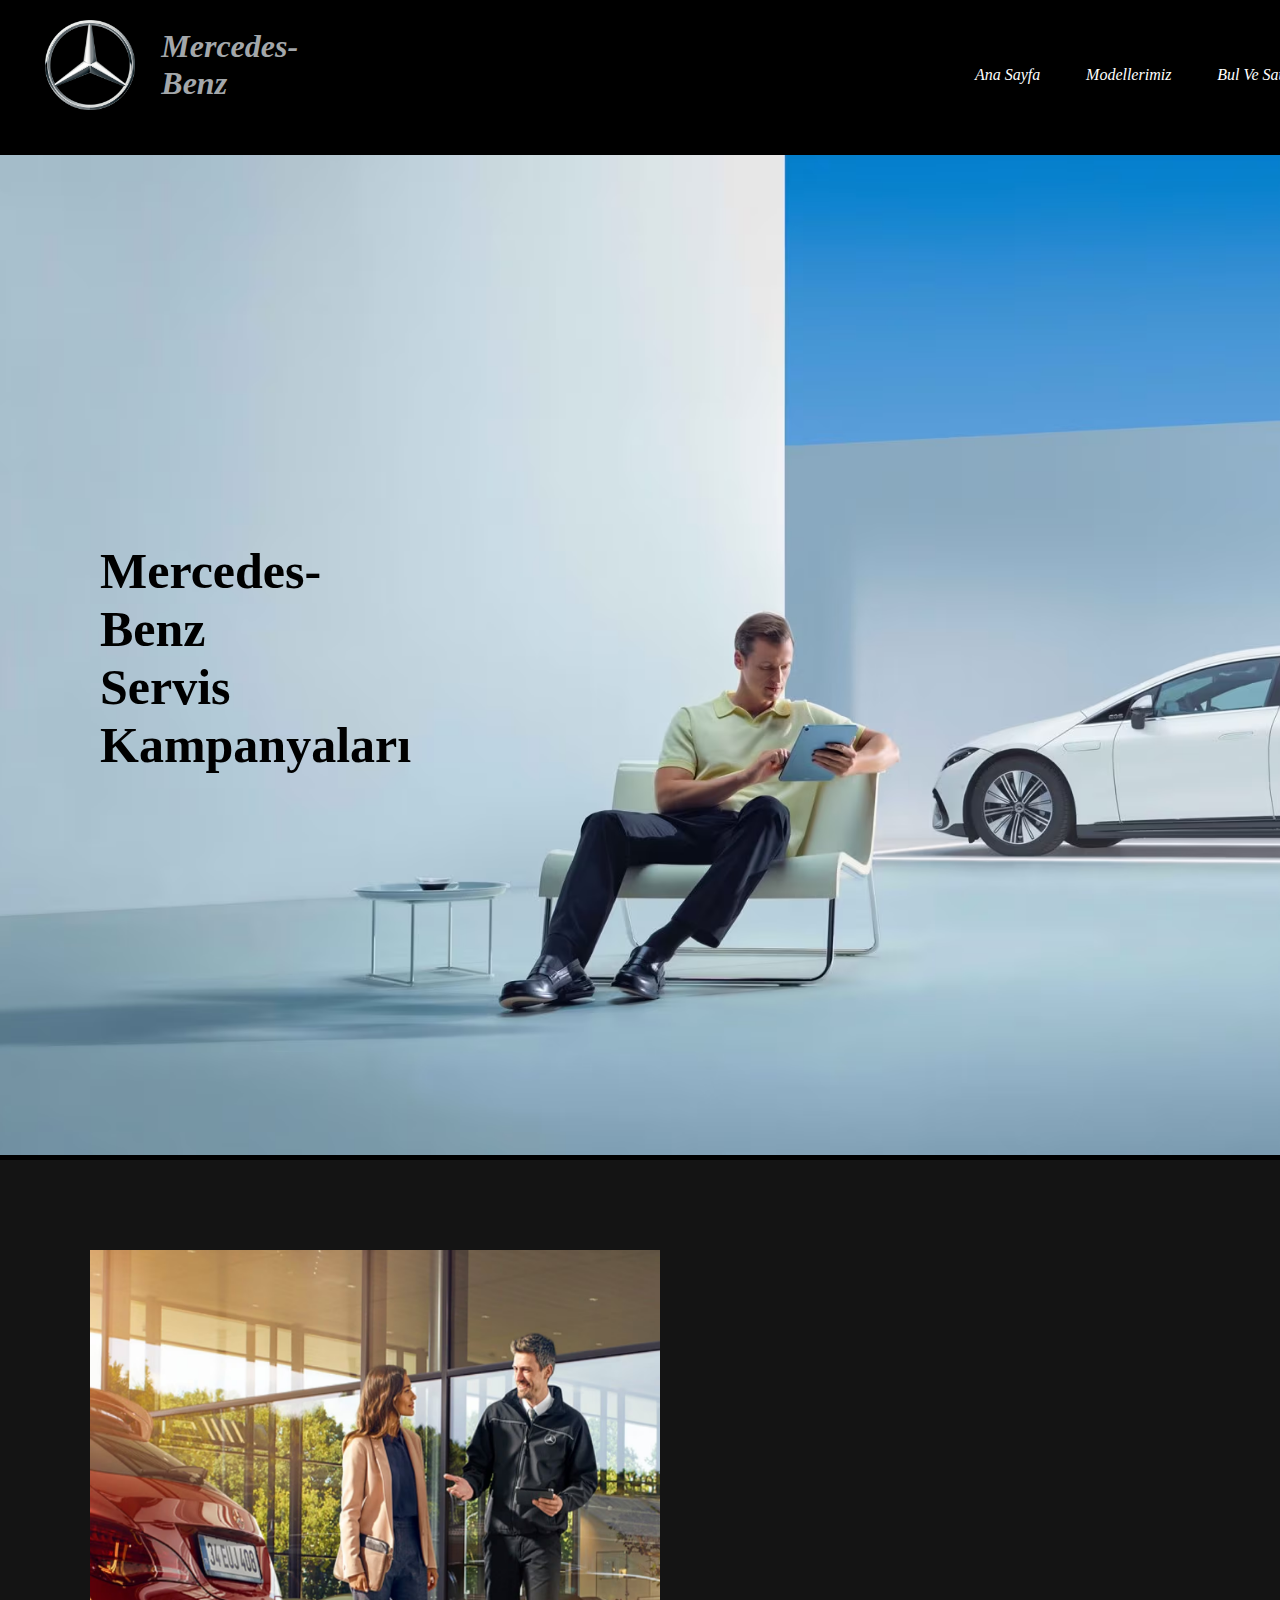
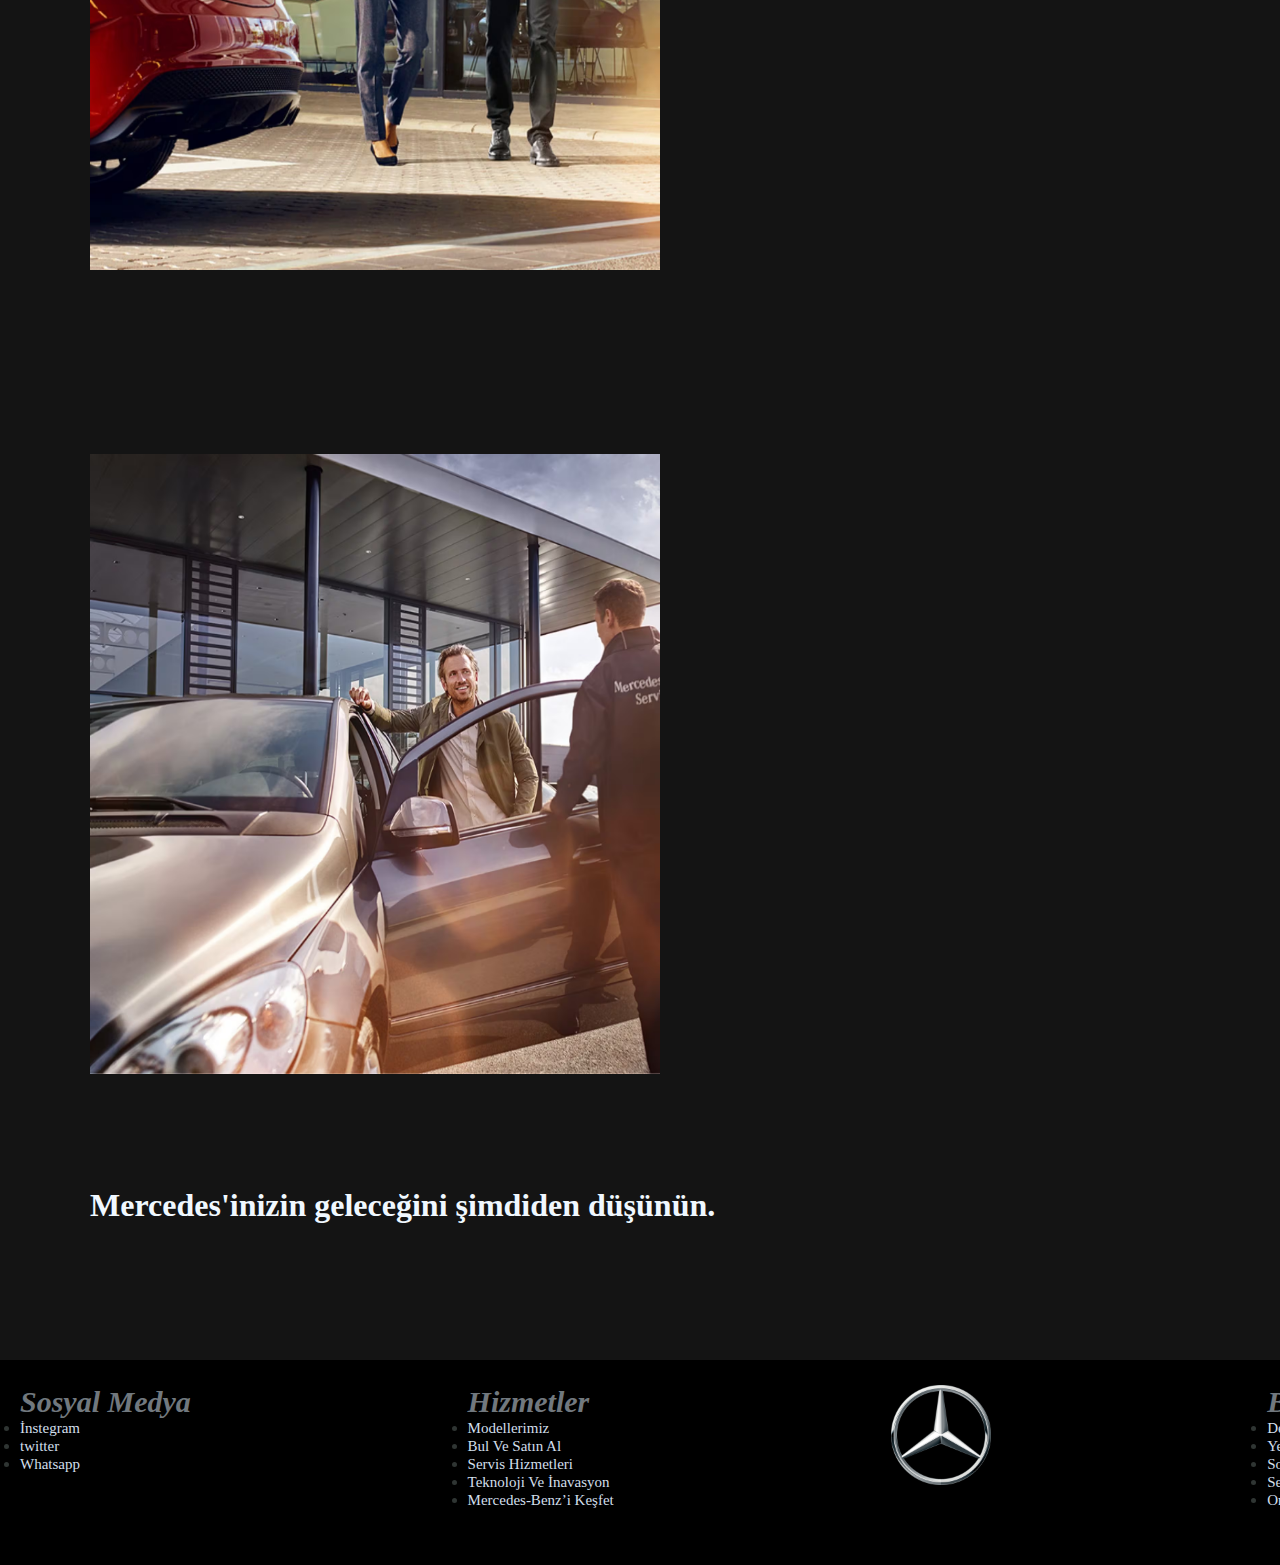
<file: ServisHizmetleri.html>
<!DOCTYPE html>
<html lang="en">
<head>
    <meta charset="UTF-8">
    <meta name="viewport" content="width=device-width, initial-scale=1.0">
    <title>Document</title>
    <link rel="stylesheet" href="css/ServisHizmetleri.css">
</head>
<body>
    <header>
        <span>
            <img src="images/Mercedes-Logo.svg (2).png" alt="">
            <h1>Mercedes-Benz</h1>
        </span>
        <ul>
            <li><a href="index.html">Ana Sayfa</a></li>
            <li><a href="modelleriimiz.html">Modellerimiz</a></li>
            <li><a href="BulVeSatınAl.html">Bul Ve Satın Al</a></li>
            <li><a href="ServisHizmetleri.html">Servis Hizmetleri</a></li>
            <li><a href="TeknolojiVeİnavasyon.html">Teknoloji Ve İnavasyon</a></li>
            <li><a href="mercedesBenziKeşfet.html">Mercedes-Benz’i Keşfet</a></li>
            
        </ul>
    </header>
    <main>
        <ul>
            <h1>Mercedes-Benz Servis Kampanyaları</h1>

        </ul>
    </main>
    <nav>
        <span>
            <img src="afişler/on-odemeli-bakim-2000x1000.avif" alt="">

        </span>
        <ul>
            <img src="afişler/retention-1046x785px.avif" alt="">
        </ul>
        <span>
            <h1>Mercedes'inizin geleceğini şimdiden düşünün.</h1>
        </span>
    </nav>
    <footer>
        <span>
            <h1>Sosyal Medya</h1>
            <li><a href="Keşfedin.html">İnstegram</a></li>
            <li><a href="Keşfedin.html">twitter</a></li>
            <li><a href="Keşfedin.html">Whatsapp</a></li>
        </span>
        <span>
            <h1>Hizmetler</h1>
            <li><a href="modelleriimiz.html">Modellerimiz</a></li>
            <li><a href="BulVeSatınAl.html">Bul Ve Satın Al</a></li>
            <li><a href="ServisHizmetleri.html">Servis Hizmetleri</a></li>
            <li><a href="TeknolojiVeİnavasyon.html">Teknoloji Ve İnavasyon</a></li>
            <li><a href="mercedesBenziKeşfet.html">Mercedes-Benz’i Keşfet</a></li>
        </span>
        <span>
            <img src="images/Mercedes-Logo.svg (2).png" alt="">
        </span>
        <span>
            <h1>Benz'i Keşfet</h1>
            <li><a href="Keşfedin.html">Defining Class</a></li>
            <li><a href="Keşfedin.html">Yeni GLA.</a></li>
            <li><a href="Keşfedin.html">So AMG.</a></li>
            <li><a href="Keşfedin.html">Servis Kampanyaları.</a></li>
            <li><a href="Keşfedin.html">Online Servis Randevusu.</a></li>
        </span>
        <span>
            <h1>Kampanyalar</h1>
            <li><a href="Keşfedin.html">Online Store.</a></li>
            <li><a href="Keşfedin.html">İstediğin aracı bul.</a></li>
            <li><a href="Keşfedin.html">Güncel Kampanyalar</a></li>
            <li><a href="Keşfedin.html">Şarj seçenekleriniz neler?</a></li>
            <li><a href="Keşfedin.html">Elektrobiliteye hazır mısınız?</a></li>
        </span>

    </footer>
</body>
</html>
</file>
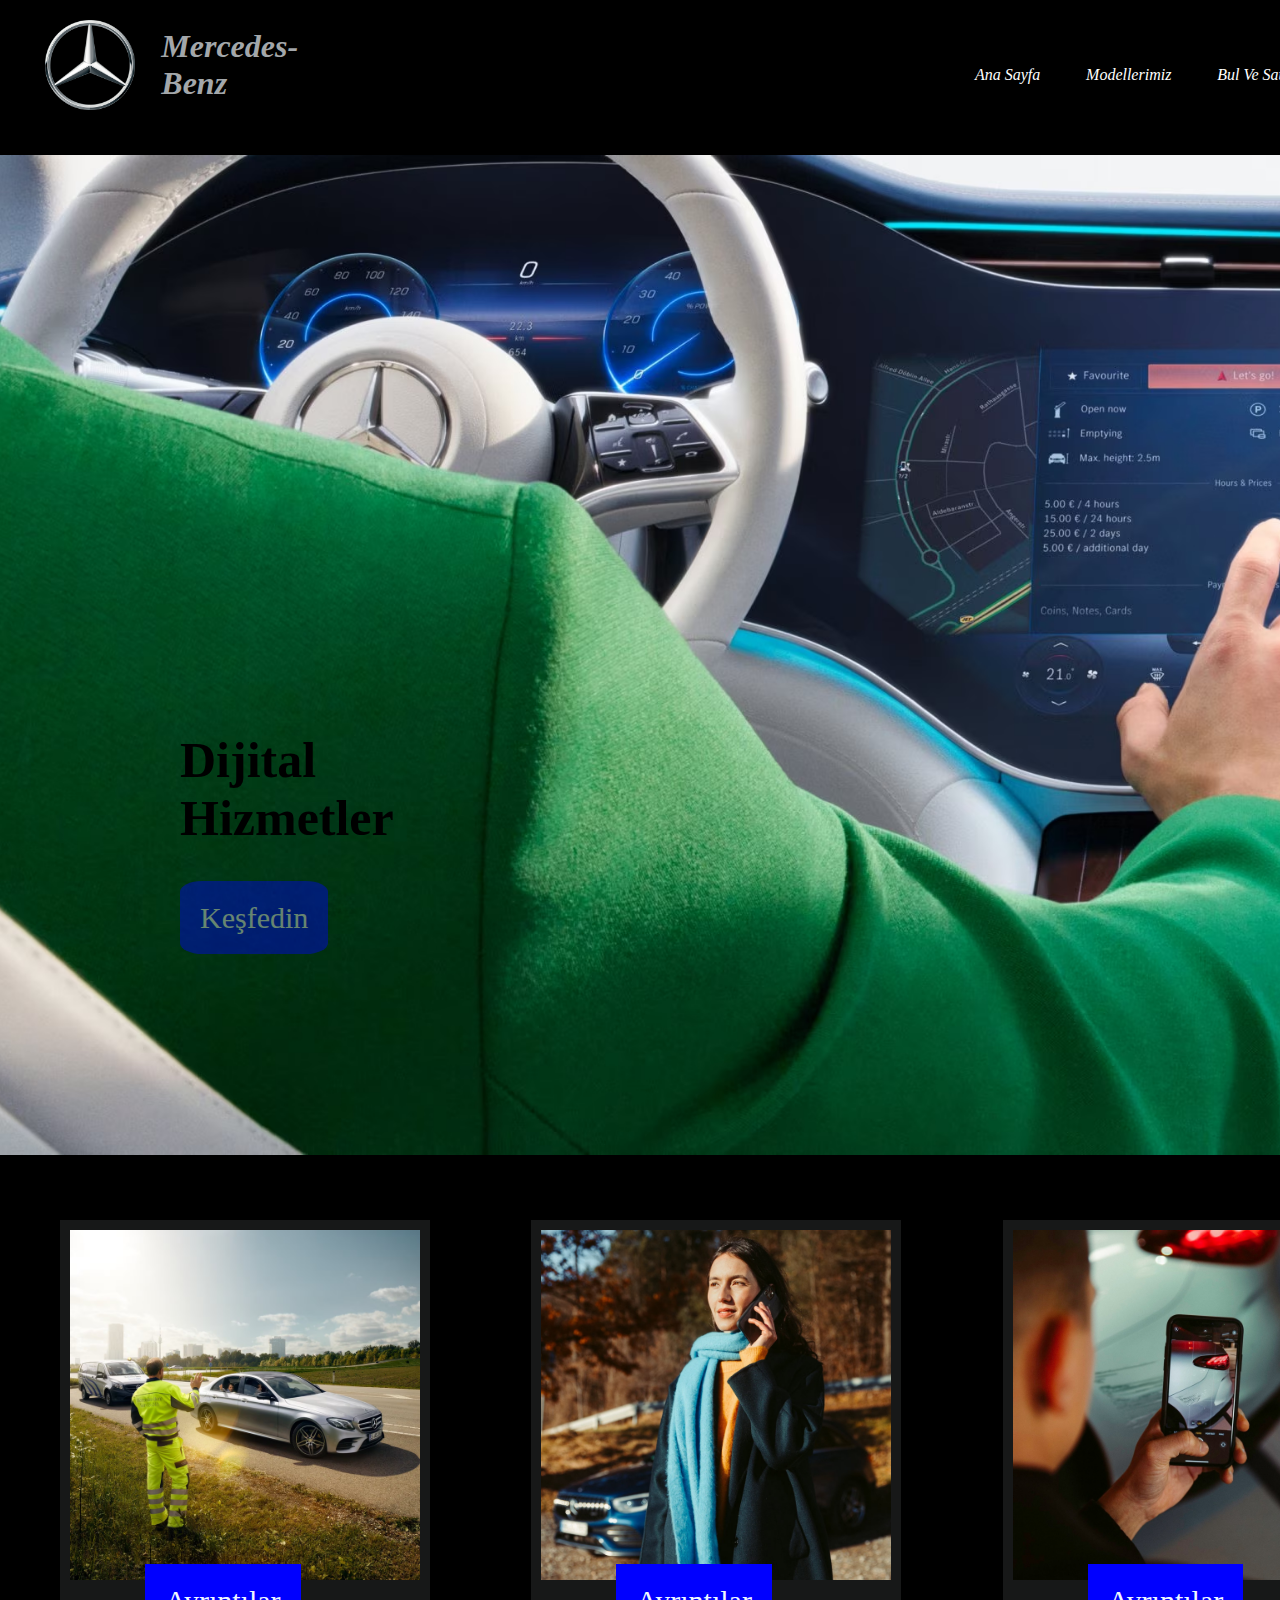
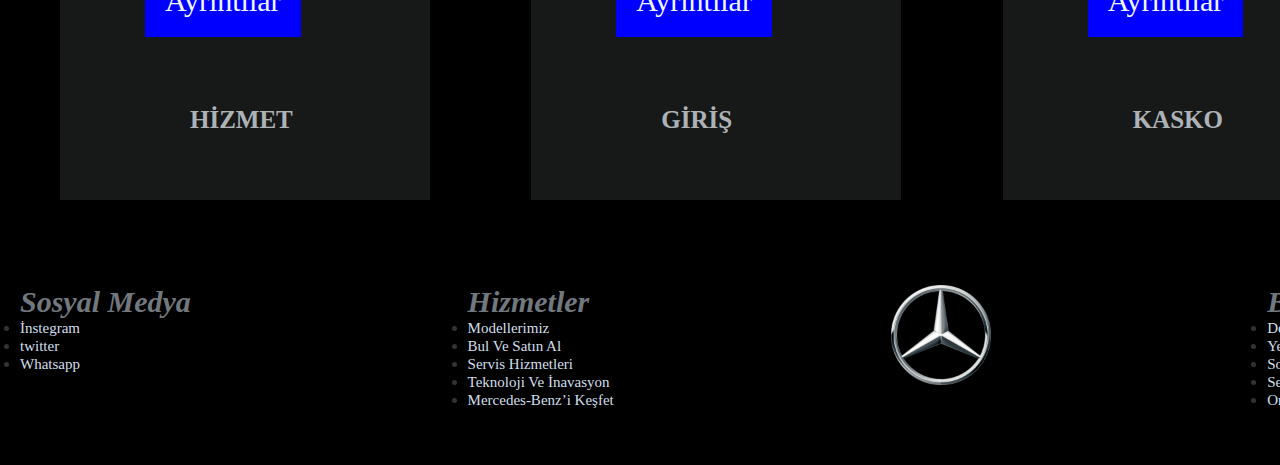
<file: TeknolojiVeİnavasyon.html>
<!DOCTYPE html>
<html lang="en">
<head>
    <meta charset="UTF-8">
    <meta name="viewport" content="width=device-width, initial-scale=1.0">
    <title>Document</title>
    <link rel="stylesheet" href="css/TeknolojiVeİnavasyon.css">
</head>
<body>
    <header>
        <span>
            <img src="images/Mercedes-Logo.svg (2).png" alt="">
            <h1>Mercedes-Benz</h1>
        </span>
        <ul>
            <li><a href="index.html">Ana Sayfa</a></li>
            <li><a href="modelleriimiz.html">Modellerimiz</a></li>
            <li><a href="BulVeSatınAl.html">Bul Ve Satın Al</a></li>
            <li><a href="ServisHizmetleri.html">Servis Hizmetleri</a></li>
            <li><a href="TeknolojiVeİnavasyon.html">Teknoloji Ve İnavasyon</a></li>
            <li><a href="mercedesBenziKeşfet.html">Mercedes-Benz’i Keşfet</a></li>
            
        </ul>
    </header>
    <main>
        <ul>
            <h1>Dijital Hizmetler</h1>
            <a href="Keşfedin.html">Keşfedin</a>
        </ul>
    </main>
    <nav>
        <div>
            <span>
                <img src="images2/2016-GSP-PICTURE00766.avif" alt="">
                <li><a href="Keşfedin.html">Ayrıntılar</a></li>
                <h1>HİZMET</h1>

            </span>

        </div>
        <div>
            <span>
                <img src="images2/GSP-PC514261.avif" alt="">
                <li><a href="Keşfedin.html">Ayrıntılar</a></li>
                <h1>GİRİŞ</h1>

            </span>


        </div>
        <div>
            <span>
                <img src="images2/GSP-PC514287.avif" alt="">
                <li><a href="Keşfedin.html">Ayrıntılar</a></li>
                <h1>KASKO</h1>
            </span>


        </div>
        <div>
            <span>
                <img src="images2/img-mod-textmedia-ersatzteile-originalteile.avif" alt="">
                <li><a href="Keşfedin.html">Ayrıntılar</a></li>
                <h1>TESPİT</h1>

            </span>


        </div>
    </nav>
    <footer>
        <span>
            <h1>Sosyal Medya</h1>
            <li><a href="Keşfedin.html">İnstegram</a></li>
            <li><a href="Keşfedin.html">twitter</a></li>
            <li><a href="Keşfedin.html">Whatsapp</a></li>
        </span>
        <span>
            <h1>Hizmetler</h1>
            <li><a href="modelleriimiz.html">Modellerimiz</a></li>
            <li><a href="BulVeSatınAl.html">Bul Ve Satın Al</a></li>
            <li><a href="ServisHizmetleri.html">Servis Hizmetleri</a></li>
            <li><a href="TeknolojiVeİnavasyon.html">Teknoloji Ve İnavasyon</a></li>
            <li><a href="mercedesBenziKeşfet.html">Mercedes-Benz’i Keşfet</a></li>
        </span>
        <span>
            <img src="images/Mercedes-Logo.svg (2).png" alt="">
        </span>
        <span>
            <h1>Benz'i Keşfet</h1>
            <li><a href="Keşfedin.html">Defining Class</a></li>
            <li><a href="Keşfedin.html">Yeni GLA.</a></li>
            <li><a href="Keşfedin.html">So AMG.</a></li>
            <li><a href="Keşfedin.html">Servis Kampanyaları.</a></li>
            <li><a href="Keşfedin.html">Online Servis Randevusu.</a></li>
        </span>
        <span>
            <h1>Kampanyalar</h1>
            <li><a href="Keşfedin.html">Online Store.</a></li>
            <li><a href="Keşfedin.html">İstediğin aracı bul.</a></li>
            <li><a href="Keşfedin.html">Güncel Kampanyalar</a></li>
            <li><a href="Keşfedin.html">Şarj seçenekleriniz neler?</a></li>
            <li><a href="Keşfedin.html">Elektrobiliteye hazır mısınız?</a></li>
        </span>

    </footer>
</body>
</html>
</file>
<file: css/mercedesSite (1).css>
*{
    margin: 0;
    padding: 0;
    box-sizing: border-box;
}
body{
    min-height: 10vh;
    display: grid;
    gap: 10px;
    grid-template-areas:
    "header"
    "main"
    "nav"
    "footer"

    ;
    grid-template-columns: 1904px;

    grid-template-rows: 150px 1000px 1000px 200px;
    gap: 5px;
    
   
    background-color: rgb(0, 0, 0);

    
}
header,main,nav,footer{
    padding: 10px;

}

header{
    grid-area: header;
    display: flex;
    color: rgb(47, 53, 51);
    justify-content: space-between;
    flex: 1 1 100%;
    display: flex;
    padding: 20px;
    font-style: italic;
    
}

header > span {
    height: 90px;
    width: 90px;
    display: flex;
    flex: 0 0 15%;
    justify-content: space-around;
    align-items: center;

}
header > span > img{
    height: 90px;
    width: 90px;
    display: flex;
    align-items: center;
    justify-content: space-around;
    flex-direction: column;
}

header > img {
    height: 50px;
    width: 50px;
    display: flex;
    flex:  0 0 50px;
    align-items: center;
    justify-content:space-betweens;
    flex-direction: row-reverse;
    flex-wrap: wrap;
}
header > span > h1{
    height: 90px;
    width: 90px;
    display: flex;
    align-items: center;
    justify-content: space-around;
    flex-direction: column;
    color: rgb(163, 167, 170);
    
}

header > ul{
    flex: 0 0 50%;
    max-width: 950px;

    justify-content: center;
    align-items: center;
    flex-direction: column;
    display: flex;
    flex-wrap: wrap;
}
header > ul > li {
    flex: 0 0 100%;
    color: black;
    justify-content: center;
    align-items: center;
    flex-direction: column;
    display: flex;
    flex-wrap: wrap;
}
header > ul > li > a{
    color: rgb(255, 255, 255);
    text-decoration: none;
    transition:color .5s ease-in;
}
header >ul > li > a:hover{
    color: rgb(90, 90, 86);
}
main {
    grid-area: main;
    flex: 0 1 100½;
    max-width: 1904px;
    min-width: 200px;
    background: url(../images/mercedes-benz-defining-class-stage-3840x3840-08-2023\ \(1\).avif) no-repeat center/cover ;
}
main > ul{
    flex: 0 1 50%;
    max-width: 14%;
    justify-content: center;
    max-height: 880px;

    display: flex;
    


}
main > ul > li{
    flex: 1 1 80%;
    color: black;


    display: flex;
    flex-wrap: wrap;
    margin-left: 250px;
    margin-top: 210%;
}
main > ul > li >h1{
    font-size: 70px;

}
main > ul > li >h4{
    font-size:22px;


}

main > ul > li > a{
    color: rgb(196, 205, 214);
    font-size: 40px;
    text-decoration: none;
    background-color: blue;
    opacity: 0.2;
    padding:10px;
    border-radius: 11%;
    transition:color .2,5s ease-out;
    
}
main>ul>li>a:hover{
    color: aliceblue;
    background-color: rgba(0, 0, 0, 0.521);
    
}
nav{
    grid-area: nav;
    flex: 1 1 50½;
    max-width: 1904px;
    min-width: 200px;
    background: url(../images/3bc2a496329b2a45c1fb36843b55879b\ \(1\).jpg) no-repeat center/cover ;
}
nav > h1{
    font-size:650%;
    margin-top: 36%;
    padding: 70px;
    font-style: oblique;
}
footer{
    grid-area: footer;
    display: flex;
    color: rgb(47, 53, 51);
    justify-content: space-between;
    flex: 1 1 100%;
    display: flex;
    padding: 20px;
    font-style: italic;
}


footer > span > li > a{
    text-decoration: none;
    color: rgb(210, 223, 235);
    font-size: 15px;
    font-style:normal;
    
}
footer > span >h1{
    text-decoration: none;
    color: rgb(113, 120, 126);
    font-size: 30px;
    font-style: oblique;
}
footer > span > img {

    height: 100px;
    width: 100px;
}
footer>span>li>a:hover{
    color: rgb(168, 152, 99);
}
footer>span>li>a:hover{
    color: rgb(168, 152, 99);
}
</file>
<file: css/BulSatınAl.css>
*{
    margin: 0;
    padding: 0;
    box-sizing: border-box;
}
body{
    min-height: 10vh;
    display: grid;
    gap: 10px;
    grid-template-areas:
    "header"
    "main"
    "footer"

    ;
    grid-template-columns: 1904px;

    grid-template-rows: 150px 4200px 200px;
    gap: 5px;
    
   
    background-color: rgb(0, 0, 0);

    
}
header,main,footer{
    padding: 10px;

}

header{
    grid-area: header;
    display: flex;
    color: rgb(47, 53, 51);
    justify-content: space-between;
    flex: 1 1 100%;
    display: flex;
    padding: 20px;
    font-style: italic;
    
}

header > span {
    height: 90px;
    width: 90px;
    display: flex;
    flex: 0 0 15%;
    justify-content: space-around;
    align-items: center;

}
header > span > img{
    height: 90px;
    width: 90px;
    display: flex;
    align-items: center;
    justify-content: space-around;
    flex-direction: column;
}

header > img {
    height: 50px;
    width: 50px;
    display: flex;
    flex:  0 0 50px;
    align-items: center;
    justify-content:space-betweens;
    flex-direction: row-reverse;
    flex-wrap: wrap;
}
header > span > h1{
    height: 90px;
    width: 90px;
    display: flex;
    align-items: center;
    justify-content: space-around;
    flex-direction: column;
    color: rgb(163, 167, 170);
    
}

header > ul{
    flex: 0 0 50%;
    max-width: 950px;

    justify-content: center;
    align-items: center;
    flex-direction: column;
    display: flex;
    flex-wrap: wrap;
}
header > ul > li {
    flex: 0 0 100%;
    color: black;
    justify-content: center;
    align-items: center;
    flex-direction: column;
    display: flex;
    flex-wrap: wrap;
}
header > ul > li > a{
    color: rgb(255, 255, 255);
    text-decoration: none;
    transition:color .5s ease-in;
}
header >ul > li > a:hover{
    color: rgb(90, 90, 86);
}
main{
    grid-area: main;
    flex: 0 1 100½;
    max-width: 1904px;
    min-width: 200px;
}

main > div{
    flex: 0 0 24%;
    display: flex;
    flex-direction: column;
    flex-wrap: wrap;
    justify-content: center;
    align-items: center;
    padding: 10px;
    gap: 10px;
    background-color: rgb(29, 28, 28);
    border-radius: 5px;
}
main>div>a{
    text-decoration: none;
    color: rgb(147, 154, 160);
    font-size: 15px;
    font-style:normal;
    background-color: rgb(87, 87, 87);
    padding: 20px;
    border-radius: 10px;
}
main>div>a:hover{
    background-color: rgba(15, 15, 190, 0.438);
    color: rgb(143, 135, 126);
}
main>div>img:hover{
    background-color: rgba(100, 100, 114, 0.438);
    color: rgb(143, 135, 126);
}
main>div>img{
    width: 350px;
    height: 210px;
    background-color: rgba(73, 68, 68, 0.5);
    border-radius: 20%;
}
h1{
    font-size: 35px;
}
footer{
    grid-area: footer;
    display: flex;
    color: rgb(47, 53, 51);
    justify-content: space-between;
    flex: 1 1 100%;
    display: flex;
    padding: 20px;
    font-style: italic;
}


footer > span > li > a{
    text-decoration: none;
    color: rgb(210, 223, 235);
    font-size: 15px;
    font-style:normal;
    
}
footer > span >h1{
    text-decoration: none;
    color: rgb(113, 120, 126);
    font-size: 30px;
    font-style: oblique;
}
footer > span > img {

    height: 100px;
    width: 100px;
}
footer>span>li>a:hover{
    color: rgb(168, 152, 99);
}
</file>
<file: css/keşfedin.css>
body{
    background-color: rgb(173, 165, 165);

}
a{
    text-decoration: none;
    
    color: rgb(56, 59, 61);
    border-radius: 10%;
}
a:hover{
    color: rgb(255, 255, 255);
}
</file>
<file: css/mercedesBenziKeşfet.css>
*{
    margin: 0;
    padding: 0;
    box-sizing: border-box;
}
body{
    min-height: 10vh;
    display: grid;
    gap: 10px;
    grid-template-areas:
    "header"
    "main"
    "footer"

    ;
    grid-template-columns: 1904px;

    grid-template-rows: 150px 800px 200px;
    gap: 5px;
    
   
    background-color: rgb(0, 0, 0);

    
}
header,main,footer{
    padding: 10px;

}

header{
    grid-area: header;
    display: flex;
    color: rgb(47, 53, 51);
    justify-content: space-between;
    flex: 1 1 100%;
    display: flex;
    padding: 20px;
    font-style: italic;
    
}

header > span {
    height: 90px;
    width: 90px;
    display: flex;
    flex: 0 0 15%;
    justify-content: space-around;
    align-items: center;

}
header > span > img{
    height: 90px;
    width: 90px;
    display: flex;
    align-items: center;
    justify-content: space-around;
    flex-direction: column;
}

header > img {
    height: 50px;
    width: 50px;
    display: flex;
    flex:  0 0 50px;
    align-items: center;
    justify-content:space-betweens;
    flex-direction: row-reverse;
    flex-wrap: wrap;
}
header > span > h1{
    height: 90px;
    width: 90px;
    display: flex;
    align-items: center;
    justify-content: space-around;
    flex-direction: column;
    color: rgb(163, 167, 170);
    
}

header > ul{
    flex: 0 0 50%;
    max-width: 950px;

    justify-content: center;
    align-items: center;
    flex-direction: column;
    display: flex;
    flex-wrap: wrap;
}
header > ul > li {
    flex: 0 0 100%;
    color: black;
    justify-content: center;
    align-items: center;
    flex-direction: column;
    display: flex;
    flex-wrap: wrap;
}
header > ul > li > a{
    color: rgb(255, 255, 255);
    text-decoration: none;
    transition:color .5s ease-in;
}

header >ul > li > a:hover{
    color: rgb(90, 90, 86);
}
main{
    grid-area: main;
    flex: 0 1 100½;
    max-width: 1904px;
    min-width: 200px;    
    background-color: rgb(32, 31, 31);
    background: url(../images2/aa1.avif) no-repeat center/cover ;
}
main > span{
    height: 150px;
    width: 150px;
    flex-wrap: wrap;   


    
}
main>span>li{
    flex: 1 1 100%;

}
main>span>li>a{
    text-decoration: none;
    color: rgb(249, 252, 255);
    font-size: 55px;
    font-style:normal;
    background-color: rgb(5, 5, 5);
    
    border-radius: 40px;
    padding-left: 30%;
    margin: 20px;

    
}
main>span>li>a:hover{
    background-color: rgb(46, 45, 45);
}
footer{
    grid-area: footer;
    display: flex;
    color: rgb(47, 53, 51);
    justify-content: space-between;
    flex: 1 1 100%;
    display: flex;
    padding: 20px;
    font-style: italic;
}


footer > span > li > a{
    text-decoration: none;
    color: rgb(210, 223, 235);
    font-size: 15px;
    font-style:normal;
    
}
footer > span >h1{
    text-decoration: none;
    color: rgb(113, 120, 126);
    font-size: 30px;
    font-style: oblique;
}
footer > span > img {

    height: 100px;
    width: 100px;
}
footer > span > li >a:hover{
    color: rgb(116, 106, 22);
}
</file>
<file: css/modellerimiz.css>
*{
    margin: 0;
    padding: 0;
    box-sizing: border-box;
}
body{
    min-height: 10vh;
    display: grid;
    gap: 10px;
    grid-template-areas:
    "header"
    "main"
    "footer"

    ;
    grid-template-columns: 1904px;

    grid-template-rows: 150px 4200px 200px;
    gap: 5px;
    
   
    background-color: rgb(0, 0, 0);

    
}
header,main,footer{
    padding: 10px;

}

header{
    grid-area: header;
    display: flex;
    color: rgb(47, 53, 51);
    justify-content: space-between;
    flex: 1 1 100%;
    display: flex;
    padding: 20px;
    font-style: italic;
    
}

header > span {
    height: 90px;
    width: 90px;
    display: flex;
    flex: 0 0 15%;
    justify-content: space-around;
    align-items: center;

}
header > span > img{
    height: 90px;
    width: 90px;
    display: flex;
    align-items: center;
    justify-content: space-around;
    flex-direction: column;
}

header > img {
    height: 50px;
    width: 50px;
    display: flex;
    flex:  0 0 50px;
    align-items: center;
    justify-content:space-betweens;
    flex-direction: row-reverse;
    flex-wrap: wrap;
}
header > span > h1{
    height: 90px;
    width: 90px;
    display: flex;
    align-items: center;
    justify-content: space-around;
    flex-direction: column;
    color: rgb(163, 167, 170);
    
}

header > ul{
    flex: 0 0 50%;
    max-width: 950px;

    justify-content: center;
    align-items: center;
    flex-direction: column;
    display: flex;
    flex-wrap: wrap;
}
header > ul > li {
    flex: 0 0 100%;
    color: black;
    justify-content: center;
    align-items: center;
    flex-direction: column;
    display: flex;
    flex-wrap: wrap;
}
header > ul > li > a{
    color: rgb(255, 255, 255);
    text-decoration: none;
    transition:color .5s ease-in;
}
header >ul > li > a:hover{
    color: rgb(90, 90, 86);
}
main{
    grid-area: main;
    flex: 0 1 100½;
    max-width: 1904px;
    min-width: 200px;
}
main > span{
    display: flex;
    flex: 1 1 50%;
    height: 100px;
    width: 100px;
    flex-wrap: wrap;

}
main> span>img{ 
    height: 900px;
    width: 1893px;
    display: flex;
   
}
main> span > a{
    text-decoration: none;
    color: rgb(210, 223, 235);
    font-size: 65px 10px;
    font-style:normal;
    width: 300px;
    height: 130px;
    padding: 30px ;
    border: 5px solid rgb(0, 5, 75);
    
}
main>span>a:hover{
    background-color: rgba(15, 15, 190, 0.438);
    color: rgb(143, 135, 126);
}
footer{
    grid-area: footer;
    display: flex;
    color: rgb(47, 53, 51);
    justify-content: space-between;
    flex: 1 1 100%;
    display: flex;
    padding: 20px;
    font-style: italic;
}


footer > span > li > a{
    text-decoration: none;
    color: rgb(210, 223, 235);
    font-size: 15px;
    font-style:normal;
    
}
footer > span >h1{
    text-decoration: none;
    color: rgb(113, 120, 126);
    font-size: 30px;
    font-style: oblique;
}
footer > span > img {

    height: 100px;
    width: 100px;
}
footer>span>li>a:hover{
    color: rgb(168, 152, 99);
}
</file>
<file: css/ServisHizmetleri.css>
*{
    margin: 0;
    padding: 0;
    box-sizing: border-box;
}
body{
    min-height: 10vh;
    display: grid;
    gap: 10px;
    grid-template-areas:
    "header"
    "main"
    "nav"
    "footer"

    ;
    grid-template-columns: 1904px;

    grid-template-rows: 150px 1000px 1800px 200px;
    gap: 5px;
    
   
    background-color: rgb(0, 0, 0);

    
}
header,main,footer{
    padding: 10px;

}

header{
    grid-area: header;
    display: flex;
    color: rgb(47, 53, 51);
    justify-content: space-between;
    flex: 1 1 100%;
    display: flex;
    padding: 20px;
    font-style: italic;
    
}

header > span {
    height: 90px;
    width: 90px;
    display: flex;
    flex: 0 0 15%;
    justify-content: space-around;
    align-items: center;

}
header > span > img{
    height: 90px;
    width: 90px;
    display: flex;
    align-items: center;
    justify-content: space-around;
    flex-direction: column;
}

header > img {
    height: 50px;
    width: 50px;
    display: flex;
    flex:  0 0 50px;
    align-items: center;
    justify-content:space-betweens;
    flex-direction: row-reverse;
    flex-wrap: wrap;
}
header > span > h1{
    height: 90px;
    width: 90px;
    display: flex;
    align-items: center;
    justify-content: space-around;
    flex-direction: column;
    color: rgb(163, 167, 170);
    
}

header > ul{
    flex: 0 0 50%;
    max-width: 950px;

    justify-content: center;
    align-items: center;
    flex-direction: column;
    display: flex;
    flex-wrap: wrap;
}
header > ul > li {
    flex: 0 0 100%;
    color: black;
    justify-content: center;
    align-items: center;
    flex-direction: column;
    display: flex;
    flex-wrap: wrap;
}
header > ul > li > a{
    color: rgb(255, 255, 255);
    text-decoration: none;
    transition:color .5s ease-in;
}
header >ul > li > a:hover{
    color: rgb(90, 90, 86);
}
main{
grid-area: main;
flex: 1 1 100½;
max-width: 100px;
min-width: 1905px;
background: url(../afişler/cs-stage.avif) no-repeat center/cover ;
}
main>ul{
    flex: 1 1 50%;
}
main>ul>h1{
    font-size: 50px;
    font-style:initial;
    height: 60px;
    width: 70px;

    padding: 90px;
    padding-top: 20%;
}
nav{
    grid-area: nav;
    flex: 1 1 100½;
    max-width: 2200px;
    min-width: 100px;
    background-color: rgb(20, 20, 20);
}
nav>span{
    flex: 1 1 50%;
}
nav>span>img{
    height: 800px;
    width: 750px;
    padding: 90px;
}
nav>ul{
    flex:1 1 100px;
}
nav>ul>img{
    height: 800px;
    width: 750px;
    padding: 90px;

}
nav>span>h1{
    color: aliceblue;
    padding: 90px;
    padding-top: 1%;

}
footer{
    grid-area: footer;
    display: flex;
    color: rgb(47, 53, 51);
    justify-content: space-between;
    flex: 1 1 100%;
    display: flex;
    padding: 20px;
    font-style: italic;
}


footer > span > li > a{
    text-decoration: none;
    color: rgb(210, 223, 235);
    font-size: 15px;
    font-style:normal;
    
}
footer > span >h1{
    text-decoration: none;
    color: rgb(113, 120, 126);
    font-size: 30px;
    font-style: oblique;
}
footer > span > img {

    height: 100px;
    width: 100px;
}
footer>span>li>a:hover{
    color: rgb(168, 152, 99);
}
</file>
<file: css/TeknolojiVeİnavasyon.css>
*{
    margin: 0;
    padding: 0;
    box-sizing: border-box;
}
body{
    min-height: 10vh;
    display: grid;
    gap: 10px;
    grid-template-areas:
    "header"
    "main"
    "nav"
    "footer"
    

    ;
    grid-template-columns: 1904px;

    grid-template-rows: 150px 1000px 700px 200px;
    gap: 5px;
    
   
    background-color: rgb(0, 0, 0);

    
}
header,main,nav,footer{
    padding: 10px;

}

header{
    grid-area: header;
    display: flex;
    color: rgb(47, 53, 51);
    justify-content: space-between;
    flex: 1 1 100%;
    display: flex;
    padding: 20px;
    font-style: italic;
    
}

header > span {
    height: 90px;
    width: 90px;
    display: flex;
    flex: 0 0 15%;
    justify-content: space-around;
    align-items: center;

}
header > span > img{
    height: 90px;
    width: 90px;
    display: flex;
    align-items: center;
    justify-content: space-around;
    flex-direction: column;
}

header > img {
    height: 50px;
    width: 50px;
    display: flex;
    flex:  0 0 50px;
    align-items: center;
    justify-content:space-betweens;
    flex-direction: row-reverse;
    flex-wrap: wrap;
}
header > span > h1{
    height: 90px;
    width: 90px;
    display: flex;
    align-items: center;
    justify-content: space-around;
    flex-direction: column;
    color: rgb(163, 167, 170);
    
}

header > ul{
    flex: 0 0 50%;
    max-width: 950px;

    justify-content: center;
    align-items: center;
    flex-direction: column;
    display: flex;
    flex-wrap: wrap;
}
header > ul > li {
    flex: 0 0 100%;
    color: black;
    justify-content: center;
    align-items: center;
    flex-direction: column;
    display: flex;
    flex-wrap: wrap;
}
header > ul > li > a{
    color: rgb(255, 255, 255);
    text-decoration: none;
    transition:color .5s ease-in;
}
header >ul > li > a:hover{
    color: rgb(90, 90, 86);
}
main{
    grid-area: main;
    flex: 1 1 100½;
    max-width: 100px;
    min-width: 1905px;
    background: url(../images2/img-stage-desktop-me-id.avif) no-repeat center/cover ;
}
main>ul{
    flex: 0 0 10%;
    
}
main>ul>h1{
    height: 80px;
    width: 70px;
    padding: 170px;
    padding-top: 30%;
    font-size: 50px;
    font-style:unset;
    color: rgb(0, 0, 0);
}

main>ul>a{
    height: 80px;
    width: 70px;
    padding: 20px;
    font-size: 30px;

    text-decoration: none;
    color: rgb(255, 255, 255);
    background-color: blue;
    border-radius: 15%;
    margin-left: 170px;

    opacity: 0.4;
}
main>ul>a:hover{
    background-color: black;
    color: aliceblue;
}
nav{
    grid-area: nav;
    display: flex;
    
    justify-content: space-between;
    flex: 0 0 50%;
    display: flex;
    padding: 60px;
 
}
nav>div{
    flex: 0 0 10½;
    background-color: rgb(23, 24, 24);
    padding: 10px;
    

}
nav>div>span{
   flex: 0 0 20%;
   height: 200px;
   width: 200px;
   
}
nav>div>span>h1{
    height: 100px;
    width: 100px;
    padding-top: 25%;
    margin-left: 120px;
    font-size: 25px;
    color: rgba(240, 248, 255, 0.712);

}
nav>div>span>img{
    height: 350px;
    width: 350px;
}
nav>div>span>li>a{
    font-size: 30px;
    text-decoration: none;
    color: aliceblue;
    margin-left: 75px;
    background-color: blue;
    padding: 20px;
}
nav>div>span>li>a:hover{
    background-color: rgb(0, 0, 0);
    color:rgb(65, 60, 60) ;
}
footer{
    grid-area: footer;
    display: flex;
    color: rgb(47, 53, 51);
    justify-content: space-between;
    flex: 1 1 100%;
    display: flex;
    padding: 20px;
    font-style: italic;
}


footer > span > li > a{
    text-decoration: none;
    color: rgb(210, 223, 235);
    font-size: 15px;
    font-style:normal;
    
}
footer > span >h1{
    text-decoration: none;
    color: rgb(113, 120, 126);
    font-size: 30px;
    font-style: oblique;
}
footer > span > img {

    height: 100px;
    width: 100px;
}
footer > span > li >a:hover{
    color: rgb(116, 106, 22);
}
</file>
